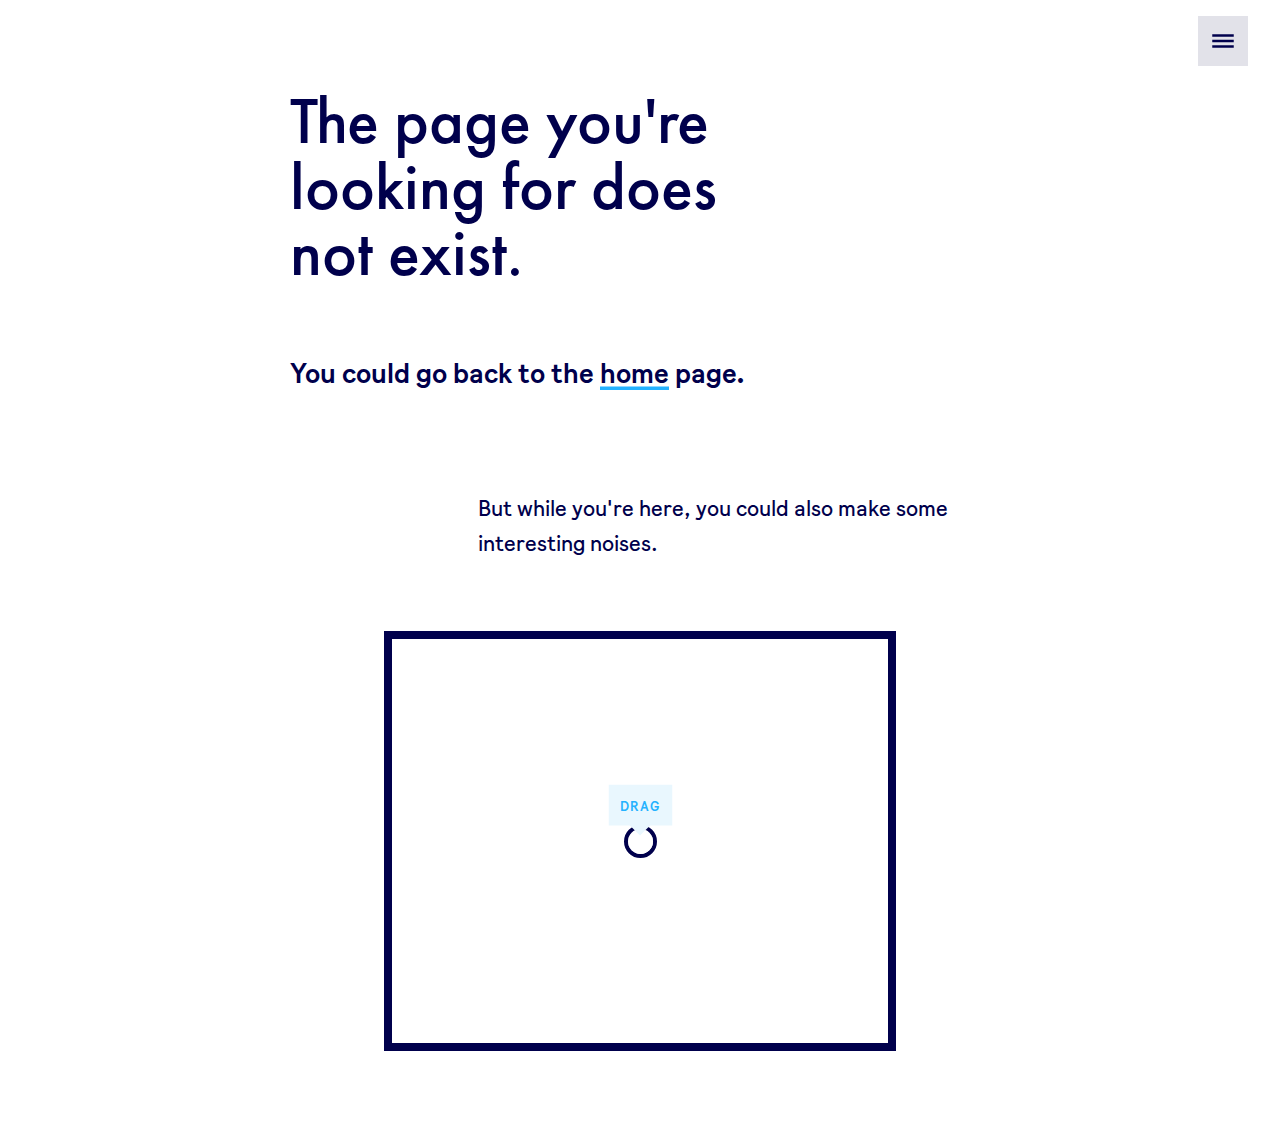
<file: index.html>
<!DOCTYPE html>
<html>
    <head>
        <title>Learning Synths</title>
        <meta name="description" content="Learn about synthesizers via Ableton’s interactive website. Play with a synth in your browser and learn to use the various parts of a synth to make your own sounds.">

        <meta name="viewport" content="width=device-width, user-scalable=no">
        <link rel="apple-touch-icon" sizes="180x180" href="https://learningsynths.ableton.com/meta/favicon/apple-touch-icon.png">
        <link rel="icon" type="image/png" sizes="32x32" href="https://learningsynths.ableton.com/meta/favicon/favicon-32x32.png">
        <link rel="icon" type="image/png" sizes="16x16" href="https://learningsynths.ableton.com/meta/favicon/favicon-16x16.png">
        <link rel="mask-icon" href="https://learningsynths.ableton.com/meta/favicon/safari-pinned-tab.svg" color="#000048">
        <meta name="msapplication-TileColor" content="#ffc40d">
        <meta name="theme-color" content="#ffffff">
        <meta name="twitter:card" content="summary"/>
        <meta name="twitter:creator" content="@Ableton"/>
        <meta name="twitter:image" content="https://learningsynths.ableton.com/meta/og-learningsynths-1200x630.jpg" />
        <meta property="og:title" content="Learning Synths"/>
        <meta property="og:type" content="website">
        <meta property="og:image" content="https://learningsynths.ableton.com/meta/og-learningsynths-1200x630.jpg">
        <meta property="og:description" content="Learn about synthesizers via Ableton’s interactive website. Play with a synth in your browser and learn to use the various parts of a synth to make your own sounds."/>

        <link rel="stylesheet" href="styles/styles.min.css">
    </head>

    <body>
	<style>
            .no-script-message {
                position: absolute;
                top: 65%;
                left: 20%;
                right: 20%;
                text-align: center;
            }
            .no-browser-support-message {
                position: absolute;
                top: 35%;
                left: 20%;
                right: 20%;
                text-align: center;
                display: none;
            }
            .no-browser-support-message--show {
                display: block;
            }
            .initial-loader {
                position: absolute;
                top: 50%;
                left: 50%;
                transform: translate(-50%, -50%);
            }
            .lds-ring {
                display: inline-block;
                position: relative;
                width: 64px;
                height: 64px;
            }
            .lds-ring div {
                box-sizing: border-box;
                display: block;
                position: absolute;
                width: 51px;
                height: 51px;
                margin: 4px;
                border: 4px solid #00004c;
                border-radius: 50%;
                animation: lds-ring 1.2s cubic-bezier(0.5, 0, 0.5, 1) infinite;
                border-color: #00004c transparent transparent transparent;
            }
            .lds-ring div:nth-child(1) {
                animation-delay: -0.45s;
            }
            .lds-ring div:nth-child(2) {
                animation-delay: -0.3s;
            }
            .lds-ring div:nth-child(3) {
                animation-delay: -0.15s;
            }
            @keyframes lds-ring {
                0% {
                    transform: rotate(0deg);
                }
                100% {
                    transform: rotate(360deg);
                }
            }

        </style>

        <div id="initial-loader" class="initial-loader">
            <div class="lds-ring">
                <div></div>
                <div></div>
                <div></div>
                <div></div>
            </div>
        </div>

        <div id="no-browser-support-message" class="no-browser-support-message">
            Your browser does not support this site. Please try using a recent version of Chrome, Firefox, Safari, Edge, or Opera.
        </div>

        <noscript>
            <div class="no-script-message">
                Please enable JavaScript in order to use this site.
            </div>
        </noscript>

        <script type="text/javascript">
            function isBrowserCompatible() {
                function supportsES6() {
                    try {
                        new Function("(a = 0) => a");
                        return true;
                    }
                    catch (e) { }
                    return false;
                };

                function supportsWasm() {
                    try {
                        if (typeof WebAssembly === "object"
                         && typeof WebAssembly.instantiate === "function") {
                            const module = new WebAssembly.Module(Uint8Array.of(0x0, 0x61, 0x73, 0x6d, 0x01, 0x00, 0x00, 0x00));
                            if (module instanceof WebAssembly.Module)
                                return new WebAssembly.Instance(module) instanceof WebAssembly.Instance;
                        }
                    } catch (e) {}
                    return false;
                }

                var supportsWebAudio = window.hasOwnProperty("AudioContext")
                                    || window.hasOwnProperty("webkitAudioContext");
                var supportsPromises = window.hasOwnProperty("Promise");
                var supportsWorkers = window.hasOwnProperty("Worker");
                return supportsES6()
                    && supportsWebAudio
                    && supportsPromises
                    && supportsWorkers
                    && supportsWasm();
            }

            if (!isBrowserCompatible()) {
                document.getElementById("no-browser-support-message").classList.add("no-browser-support-message--show");
                document.getElementById("initial-loader").remove();
            } else {
                document.getElementById("no-browser-support-message").remove();
            }
        </script>

        <script src="js/externals/react.production.min.js"></script>
        <script src="js/externals/react-dom.production.min.js"></script>
        <script src="js/externals/Tone.min.js"></script>
        <script src="js/musiclab.js"></script>

        <div id="app">
            <script type="text/javascript">window.onload = function () {
                    if (!isBrowserCompatible()) { return; }

                    MusicLab.init({ staticURL: "" }).then(() => {
                        document.getElementById("initial-loader").remove();
                        MusicLab.createApp(document.getElementById("app"));
                    })
                }
            </script>
        </div>
    </body>
</html>
</file>
<file: styles/styles.min.css>
body{color:var(--color-foreground);background:var(--color-background)}body.playground{background:var(--color-gray-1)}::selection{background:var(--color-shade)}.reversed{color:var(--color-background);background-color:var(--color-foreground)}footer{background-color:var(--color-shade)}.caption{color:var(--color-caption)}.selection{background-color:var(--color-shade)}a{color:var(--color-foreground);text-decoration:none}.recipes .components_lesson-viewer__next-chapter-subtitle,.recipes .main .page a{box-shadow:inset 0 -3.5px 0 var(--color-blue)}
.cc-window{position:fixed;z-index:9999;overflow:hidden;box-sizing:border-box;bottom:0;padding:2em;background-color:#00004c;color:#fff;font-family:AbletonSans-Medium,sans-serif;font-size:13px;line-height:1.5}.cc-message{display:block;margin-bottom:20px;opacity:.95}.cc-message .cc-link{color:#fff;text-decoration:underline;display:inline-block}.cc-compliance .cc-btn{display:block;padding:1em 0;text-align:center;background-color:#fff;color:#00004c;font-family:AbletonSans-Bold,sans-serif}@media (min-width:414px){.cc-window{padding:2em 64px}}@media (min-width:768px){.cc-window{display:grid;grid-template-columns:1fr 140px}.cc-message{padding-right:40px;margin-bottom:0}.cc-compliance{display:flex;flex-direction:column;justify-content:center}}@media (min-width:1024px){.cc-window{padding:2em 128px}.cc-message{padding-right:72px}}@media (min-width:1440px){.cc-window{padding:2em 256px}}
.embed .container{position:relative;transform:translate3d(0,0,0);cursor:-webkit-grab;cursor:-moz-grab;cursor:grab}.embed .container.active{cursor:-webkit-grabbing;cursor:-moz-grabbing;cursor:grabbing}.embed.unknown{display:flex;justify-content:center;align-items:center;font-size:13px;text-transform:unset;background-color:var(--color-shade);line-height:calc(var(--font-line-height)*7)}
@font-face{font-family:AbletonSans-Medium;src:url(../fonts/AbletonSans-Medium.woff2);src:url(../fonts/AbletonSansMedium-Regular.otf)}@font-face{font-family:AbletonSans-Bold;src:url(../fonts/AbletonSans-Bold.woff2);src:url(../fonts/AbletonSansBold-Regular.otf)}@font-face{font-family:AbletonSans-Light;src:url(../fonts/AbletonSans-Light.woff2);src:url(../fonts/AbletonSansLight-Regular.otf)}@font-face{font-family:'Futura PT Bold';src:url(../fonts/FTN55__W.woff2) format('woff2'),url(../fonts/FTN55__W.woff) format('woff'),url(../fonts/FTN55__W.ttf) format('truetype');font-weight:700;font-style:normal}
.inline_footnote{display:inline-block;transition:margin-bottom .3s var(--ui-easing)}.inline_footnote__toggle{display:inline-block;position:relative;text-decoration:none;cursor:help}.inline_footnote__toggle_label{color:var(--color-foreground);background-image:linear-gradient(to right,var(--current-theme-color) 0,var(--current-theme-color) 100%);background-repeat:repeat-x;background-position:0 95%;background-size:100% 4px;display:block;position:relative}.inline_footnote__toggle_bg{display:block;position:absolute;top:-1px;left:0;right:-2px;bottom:-1px;background-color:var(--current-theme-color);transform-origin:100% 0;transform:scaleX(0);transition:transform .3s var(--ui-easing)}.inline_footnote.active .inline_footnote__toggle_bg{opacity:1;transform:scaleX(1);transform-origin:0 0}.inline_footnote__container{background-color:var(--color-gray-1);clip-path:polygon(0 0,100% 0,100% 0,0 0);-webkit-clip-path:polygon(0 0,100% 0,100% 0,0 0);transition:clip-path .2s var(--ui-easing),-webkit-clip-path .2s var(--ui-easing);transition-delay:0ms;position:absolute;width:100vw;left:50%;margin-left:-50%;margin-top:32px}.inline_footnote.active .inline_footnote__container{transition-duration:.25s;transition-delay:50ms;clip-path:polygon(0 0,100% 0,100% 100%,0 100%);-webkit-clip-path:polygon(0 0,100% 0,100% 100%,0 100%)}.inline_footnote__content_wrap{max-width:420px;margin:0 auto;position:relative;padding-right:44px;padding-left:44px}.inline_footnote__content{padding-top:32px}body .main .inline_footnote__content p{margin-bottom:0;padding-bottom:32px;opacity:.75}.inline_footnote__close_button{position:absolute;top:8px;right:0;width:44px;height:44px}.circle-button.inline_footnote__close_button>.bg-indicator{background-color:var(--color-gray-1)}.inline_footnote__close_button .icon{opacity:.25}.inline_footnote__close_button:hover .icon{opacity:1}
body{overflow-x:hidden}#app{display:flex;flex-direction:column;min-height:100vh}.components_lesson-viewer__header-content{padding:calc(var(--padding-default)*1) var(--padding-default);position:relative}.components_lesson-viewer__header-content-logo{position:absolute;top:50%;left:var(--padding-default);transform:translate(0,-50%);display:none}.components_lesson-viewer__header-content-logo svg{width:45px;height:21px}.components_lesson-viewer__header-content-logo svg rect{fill:var(--color-foreground)}.components_lesson-viewer__header-content-title{font-size:21px;font-family:var(--font-heading)}.components_lesson-viewer__header-content-title-primary{display:inline-block}.components_lesson-viewer__header-content-title-secondary{display:block;color:var(--current-theme-color);margin-top:-4px}.main{transition:all .3s var(--ui-easing);transition-property:opacity,transform;position:relative;z-index:1}.main .content{overflow-x:hidden}.main .content section{max-width:828px;margin:0 auto;padding-left:32px;padding-right:32px}.main .page{transition:all .3s var(--ui-easing);transition-property:opacity,transform;opacity:1}.full-width{margin-left:calc(50% - 50vw);margin-right:calc(50% - 50vw)}.page--start-of-chapter .page--start-of-chapter-section{position:relative;padding-top:0;padding-bottom:0}.main .page--start-of-chapter .components_lesson-viewer__oval-background path{fill:var(--current-theme-color-shade)}.main .page a{box-shadow:inset 0 -3.5px 0 var(--current-theme-color);color:inherit;transition:all .3s var(--ui-easing);transition-property:color,box-shadow}.main .page a:hover{box-shadow:inset 0 -3.5px 0 var(--color-shade);color:var(--current-theme-color)}.content .centered,.content .left,.content .right{max-width:var(--max-content-width)}.content .centered{margin-left:auto;margin-right:auto}.content .left{margin-right:auto}.content .right{margin-left:auto}.highlighted{margin-bottom:calc(var(--font-line-height)*1)}.highlighted>*{display:inline;padding:.3rem;box-decoration-break:clone;-webkit-box-decoration-break:clone;background-color:var(--current-theme-color-shade);color:var(--current-theme-color)}.content ul{padding-left:16px;padding-right:16px}.content li{margin-bottom:calc(var(--font-line-height)*.75)}.components_lesson-viewer__footer{margin:auto 0 0 0}.components_lesson-viewer__next-chapter,.components_lesson-viewer__prev-chapter{display:block;position:relative;padding:calc(var(--padding-default)*2) var(--padding-default);padding-right:96px;color:var(--color-gray-4)}.components_lesson-viewer__prev-chapter{padding:var(--padding-default);border-top:2px solid var(--color-gray-1)}.components_lesson-viewer__prev-chapter-caption{display:inline-block}.components_lesson-viewer__next-chapter-caption{position:relative;display:inline-block;padding-right:5px;font-family:var(--font-bold);color:var(--color-foreground)}.components_lesson-viewer__next-chapter-label-separator,.components_lesson-viewer__prev-chapter-label-separator{position:relative;display:inline-block;padding-right:5px}.components_lesson-viewer__next-chapter-subtitle{position:relative;display:inline;box-shadow:inset 0 -3.5px 0 var(--current-theme-color);color:var(--color-foreground)}.components_lesson-viewer__prev-chapter-subtitle{display:none}.components_lesson-viewer__next-chapter-indicator,.components_lesson-viewer__prev-chapter-indicator{width:50px;height:50px;position:absolute;right:var(--padding-default);top:50%;transform:translateY(-50%)}.components_lesson-viewer__next-chapter-indicator .components_lesson-viewer__oval-background{position:absolute;top:0;left:0;width:100%;height:100%}.components_lesson-viewer__next-chapter-indicator .components_lesson-viewer__oval-background path{transition:fill .25s cubic-bezier(.33,.66,.66,1);fill:var(--color-shade)}.components_lesson-viewer__next-chapter:hover .components_lesson-viewer__oval-background path{fill:var(--current-theme-color-shade)}.components_lesson-viewer__next-chapter-arrow{fill:var(--color-foreground);position:absolute;top:0;left:0;width:100%;height:100%;transition:stroke .25s cubic-bezier(.33,.66,.66,1)}.glyph-button-active-background,.glyph-button-background{position:absolute;top:0;left:0;width:100%;height:100%;background-color:var(--color-shade)}.glyph-button-active-background{background-color:var(--color-background);opacity:0;transition:opacity .25s ease}.show-toc .components_lesson-viewer__toc-toggle .glyph-button-active-background{opacity:1}.components_brand_footer{padding:var(--padding-default);border-top:2px solid var(--color-gray-1);font-size:13px;display:grid;grid-template-columns:1fr 1fr}.playground .components_brand_footer{padding-bottom:150px}.components_brand_footer__feedback a,.components_brand_footer__link a{display:inline-block;color:var(--color-gray-4);padding:10px 0}.components_brand_footer__link{justify-self:end}.components_brand_footer__beta-label{display:inline-block;background-color:var(--color-shade);color:var(--color-foreground);margin-right:8px;padding:2px 8px}
.main .page a.param-highlight-link{box-shadow:inset 0 -3.5px 0 var(--current-theme-color)}.main .page a.param-highlight-link:hover{box-shadow:inset 0 -3.5px 0 var(--color-shade);color:var(--current-theme-color)}
.recipes .main .embed{width:100vw;position:relative;left:50%;right:50%;margin-left:-50vw;margin-right:-50vw;background-color:var(--color-gray-1);padding-top:calc(var(--font-line-height)*1.5);margin-bottom:0}.recipes .main .embed:last-of-type,.recipes .main .left~.embed{padding-bottom:calc(var(--font-line-height)* 4)}.recipes .main .embed.embed-hidden{padding-top:0;height:0}.recipes .main .highlighted,.recipes section .embed:not(.embed-hidden)+p,.recipes section>p:last-child{padding-top:calc(var(--font-line-height)*1.5);padding-bottom:calc(var(--font-line-height)*1.5)}.recipes section h2{padding-top:calc(var(--font-line-height)*1.5)}.recipes .components_embeds_subtractive-synth__panel{margin-bottom:calc(var(--font-line-height) * .5)}.recipes .subtractive-synth__inline_controls{margin-top:0;padding:20px 32px;max-width:320px}.components_two-column-recipe{display:flex;flex-direction:row}.components_two-column-recipe__left-column>p{max-width:256px;margin-left:auto;margin-right:auto;font-size:15px;color:var(--color-gray-5)}@media (min-width:300px){.components_two-column-recipe{flex-direction:column-reverse}.components_two-column-recipe__left-column,.components_two-column-recipe__right-column{width:100vw}.components_two-column-recipe__left-column{margin-top:20px}.components_two-column-recipe__right-column>div{margin-left:auto;margin-right:auto}}@media (min-width:768px){.components_two-column-recipe{flex-direction:row;max-width:828px;margin:0 auto;padding-left:64px;padding-right:64px}.components_two-column-recipe__left-column,.components_two-column-recipe__right-column{width:50%}body .main .components_two-column-recipe__left-column>p{font-size:18px;line-height:27px;max-width:275px;margin-left:0;margin-bottom:calc(var(--font-line-height) * 1)}.components_two-column-recipe__right-column .components_embeds_subtractive-synth__panel{width:295px;margin-right:0}}@media (min-width:1024px){.components_two-column-recipe__left-column>p{max-width:295px}}@media (min-width:1440px){.components_two-column-recipe{max-width:880px}body .main .components_two-column-recipe__left-column>p{max-width:325px}}
html{box-sizing:border-box}body,html{min-height:100vh;margin:0;padding:0}*,:after,:before{box-sizing:inherit}a,b,button,h1,h2,h3,h4,h5,h6,li,ol,p,ul{margin:0;padding:0}img{display:block;max-width:100%;height:auto}svg{display:block;margin:0;padding:0}
@media (min-width:375px){body .synth-xy{height:calc(var(--font-line-height)*10)}body .components_visualizations_synth_3d{height:calc(var(--font-line-height)*8)}body .carousel_slider.synth_slider{height:calc(var(--font-line-height)*8)}body .synth_slider.mixing-waveforms,body .synth_slider.pulse-width{height:calc(var(--font-line-height)*7)}body .adsr-sustain-overlay-label h4{left:46px}body .adsr-sustain-overlay-label::after{width:32px}}@media (min-width:414px){body .synth-xy{height:calc(var(--font-line-height)*11)}body.synth-xy.pitch-strip{height:calc(var(--font-line-height)*13)}body .synth_slider.buzzing-bee{height:calc(var(--font-line-height)*14)}body .inline_footnote__close_button{right:32px}body .main .content section{padding-left:64px;padding-right:64px}body .adsr-sustain-overlay-label h4{left:50px}body .adsr-sustain-overlay-label::after{width:36px}}@media (min-width:640px){:root{--padding-default:32px!important}body header .title{padding-left:8px}body .main h1{width:12ch}body .components_visualizations_mixing_waveforms__viz polyline,body .components_xy-pad__control_ring,body .lfo-wave-shapes .components--lfo-shape__viz-waveshape-dotted,body .lfo-wave-shapes .components--lfo-shape__viz-waveshape-filled{stroke-width:4px}body .components_lesson-viewer__next-chapter-title{font-size:calc(var(--font-base-size) * 2)}body .components_visualizations_lfo_wave_shapes__shape{transform:scale(.75)}body .components_lesson-viewer__header-content{padding:28px var(--padding-default)}body .components_lesson-viewer__header-content-logo{display:block}body .components_lesson-viewer__header-content-title{margin-left:72px}body .components_lesson-viewer__header-content-title-secondary{display:inline-block;margin-top:0;padding-left:5px}body .components_lesson-viewer__footer{display:grid;grid-template-columns:30% 1fr;grid-template-rows:1fr}body .components_lesson-viewer__next-chapter{grid-column-start:2;grid-row-start:1;text-align:right;padding-right:120px}body .components_lesson-viewer__prev-chapter{grid-column-start:1;grid-row-start:1;border-top:none;position:relative;padding:calc(var(--padding-default)*2) var(--padding-default)}body .components_lesson-viewer__prev-chapter-caption{padding-right:0}body .components_visualizations_synth_3d{height:calc(var(--font-line-height)*12)}body .synth3d-sliders .components_visualizations_synth_3d{height:calc(var(--font-line-height)*8)}body .synth3d-xy .components_visualizations_synth_3d{height:calc(var(--font-line-height)*12)}body .synth_slider.noise{height:calc(var(--font-line-height)*11)}body .adsr-sustain-overlay-label h4{left:60px}body .adsr-sustain-overlay-label::after{width:46px}}@media (min-width:768px){:root{--font-base-size:22px!important;--font-line-height:35px!important;--padding-default:48px!important}body.show-baseline .main,body.show-baseline .toc .content{background-image:repeating-linear-gradient(to bottom,rgba(0,0,0,0) 0,rgba(0,0,0,0) 34px,rgba(0,0,0,.1) 34px,rgba(0,0,0,.1) 35px)!important}body .main p{margin-bottom:calc(var(--font-line-height) * 2)}body .main ol,body .main ul{margin-bottom:calc(var(--font-line-height) * 2)}body .main .embed{margin-bottom:calc(var(--font-line-height)*2)}body .main .caption{margin-bottom:calc(var(--font-line-height)*2)}body .components_lesson-viewer__toc-menu{width:440px}body .components_lesson-viewer__toc-chapter-section,body .components_lesson-viewer__toc-chapter-title,body .components_lesson-viewer__toc-header{margin-left:calc(var(--padding-default)*2);margin-right:calc(var(--padding-default)*2)}body .components_lesson-viewer__toc-chapter-section{padding-top:calc(var(--font-line-height)*.25);padding-bottom:calc(var(--font-line-height)*.25)}body .components_lesson-viewer__toc-settings-panel{padding:calc(var(--padding-default)*1);margin:calc(var(--padding-default)*1);margin-top:0}body .components_lesson-viewer__toc-ableton-link{margin:calc(var(--padding-default)*1) calc(var(--padding-default)*2)}body .components_lesson-viewer__toc-lesson-title{font-size:40px}body .components_lesson-viewer__toc-chapter-heading,body .components_lesson-viewer__toc-settings-panel-title{font-size:27px}body .components_lesson-viewer__toc-chapter-subtitle{font-size:15px}body .components_lesson-viewer__toc-chapter-heading::after{top:8px}body .synth-xy{height:calc(var(--font-line-height)*12)}body .synth_slider.mixing-waveforms,body .synth_slider.pulse-width{height:calc(var(--font-line-height)*10)}body .synth-slider.lfo-diagram{height:calc(var(--font-line-height)*14)}body .synth-xy.amplitude-ramp,body .synth-xy.low-pass-no-resonance,body .synth-xy.low-pass-with-resonance{height:calc(var(--font-line-height)*7)}body .carousel_slider.synth_slider{height:calc(var(--font-line-height)*9)}body .synth-xy.lfo-wave-shapes{height:calc(var(--font-line-height)*7)}body .components_visualizations_lfo_wave_shapes__column{grid-template-rows:calc(var(--font-line-height)*5) calc(var(--font-line-height)*2)}body .door_filter{height:calc(var(--font-line-height)*12);width:100%;position:relative;left:auto;right:auto;margin-left:0;margin-right:0}body .components_visualizations_buzzing_bee{margin-top:calc(var(--font-line-height) * -2)}body .embed+.caption{margin-top:calc(var(--font-line-height)*-.75)}body .main .glossary .close-button{right:-40px}body .components_lesson-viewer__header-content{padding:24px 32px}body .components_lesson-viewer__header-content-logo{left:32px}body .components_lesson-viewer__next-chapter-indicator,body .components_lesson-viewer__toc-toggle{right:32px}body.show-presets .components_lesson-viewer__toc-toggle,body.show-toc .components_lesson-viewer__toc-toggle{right:calc(32px + var(--scrollbar-width))}body .component_pulse-waveform__path,body .components_visualizations_mixing_waveforms__viz polyline,body .visualization-fast-lfo .components--lfo-shape__viz-waveshape-filled,body .visualization-lfo-diagram_viz-waveshape-dotted,body .visualization-lfo-diagram_viz-waveshape-filled{stroke-width:6px}body .synth-adsr__reset-button{bottom:-40px}body .embed.matching-envelopes-sampler{width:calc(50% - 48px);display:inline-block;margin-top:calc(var(--font-line-height) * 2)}body .embed.matching-envelopes-envelope{width:calc(50% - 48px);display:inline-block;margin-left:96px;margin-top:calc(var(--font-line-height) * 2)}body .embed.matching-envelopes-sampler .one-shot-sampler::before{content:"";position:absolute;top:-16px;right:-16px;bottom:-16px;left:-16px;background-color:var(--color-background)}body .components_embeds_synth-envelope{height:calc(var(--font-line-height)*9)}body .components_embeds_synth-envelope__example_arrows svg{width:96px;height:96px}body .synth3d{margin-top:calc(var(--font-line-height)*-2);margin-bottom:calc(var(--font-line-height)*-1.5)}body .synth3d.synth3d-sliders,body .synth3d.synth3d-xy{margin-top:0}body .synth3d .components_control__presspad_button{bottom:50px}body .components_control__slider_labels_name,body .components_control__slider_labels_value{padding-top:calc(var(--font-line-height) * .33)}body .components_control__presspad .button-tooltip,body .components_control__slider .button-tooltip{transform:translateY(-49px)}body .components_lesson-viewer__toc-chapter:last-child{margin-top:129.25px}body .components_lesson-viewer__toc-playground-title{margin-top:-258.5px;margin-bottom:258.5px;font-size:27px}body .adsr-attack-handle-label h4,body .adsr-decay-handle-label h4,body .adsr-release-handle-label h4,body .adsr-sustain-overlay-label h4,body .adsr-x-axis-label,body .adsr-x-axis-value h4,body .adsr-y-axis-label,body .adsr-y-axis-value h4{font-size:13px}body .adsr-attack-handle-label{top:-60px}body .adsr-decay-handle-label{top:-50px}body .adsr-attack-handle-label::after,body .adsr-decay-handle-label::after{top:26px}body .adsr-attack-handle-label::after{height:22px}body .adsr-sustain-overlay-label h4{top:-17px}body .adsr-sustain-overlay-label h4{left:74px}body .adsr-sustain-overlay-label::after{width:60px}body .adsr-release-handle-label h4{top:-5px}}@media (min-width:1024px){body h1{font-size:calc(var(--font-base-size) * 3)}body .components_visualizations_synth_3d{width:100%;margin-left:0;transform:none}body .adsr-sustain-overlay-label h4{left:78px}body .adsr-sustain-overlay-label::after{width:64px}}@media (min-width:1440px){body h1{font-size:calc(var(--font-base-size) * 3.333)}body .main .content section{max-width:880px}body .adsr-sustain-overlay-label h4{left:82px}body .adsr-sustain-overlay-label::after{width:68px}}
.components_embeds_subtractive-synth__tabs{text-align:center;padding:32px var(--padding-default);position:relative;overflow-x:auto;-webkit-overflow-scrolling:touch}.components_embeds_subtractive-synth__tabs-wrapper{display:inline-block;position:relative;white-space:nowrap;margin:0 auto}.components_embeds_subtractive-synth__tabs-wrapper a{display:inline-block;padding:13px 20px 12px;background-color:var(--color-shade);margin:0 12px 0 0;line-height:1;position:relative;font-size:13px;letter-spacing:.93px;text-transform:uppercase;font-family:var(--font-bold);font-weight:400;-webkit-touch-callout:none;-webkit-user-select:none;user-select:none;-webkit-tap-highlight-color:transparent}.components_embeds_subtractive-synth__tabs-wrapper a:last-child{margin-right:0}.components_embeds_subtractive-synth__tabs-wrapper a.active{color:var(--color-background)}.components_embeds_subtractive-synth__tabs-wrapper a.active:nth-child(1){background-color:var(--color-blue)}.components_embeds_subtractive-synth__tabs-wrapper a.active:nth-child(2){background-color:var(--color-green)}.components_embeds_subtractive-synth__tabs-wrapper a.active:nth-child(3){background-color:var(--color-yellow)}.components_embeds_subtractive-synth__tabs-wrapper a.active:nth-child(4){background-color:var(--color-red)}@media (min-width:480px){.components_embeds_subtractive-synth__tabs{margin-bottom:32px}}@media (min-width:768px){.components_embeds_subtractive-synth__tabs-wrapper a{margin-right:20px}.components_embeds_subtractive-synth__tabs-wrapper a{margin:0 26px}.components_embeds_subtractive-synth__tabs-wrapper a::after{position:absolute;content:"";background-repeat:no-repeat}.components_embeds_subtractive-synth__tabs-wrapper a:nth-child(1)::after,.components_embeds_subtractive-synth__tabs-wrapper a:nth-child(2)::after{width:18px;height:12px;top:50%;right:-32px;transform:translate(0,-50%);background-image:url("data:image/svg+xml,%3C%3Fxml version='1.0' encoding='UTF-8'%3F%3E%3Csvg width='18px' height='12px' viewBox='0 0 18 12' version='1.1' xmlns='http://www.w3.org/2000/svg' xmlns:xlink='http://www.w3.org/1999/xlink'%3E%3C!-- Generator: Sketch 52.6 (67491) - http://www.bohemiancoding.com/sketch --%3E%3Ctitle%3Eplayground-tab-arrow-right%3C/title%3E%3Cdesc%3ECreated with Sketch.%3C/desc%3E%3Cg id='playground-tab-arrow-right' stroke='none' stroke-width='1' fill='none' fill-rule='evenodd'%3E%3Cg id='arrow' transform='translate(2.000000, 1.000000)' stroke='%23D2D5D9' stroke-width='2.0'%3E%3Cpath d='M0,5 L12.5,5' id='Line-2' stroke-linecap='square'%3E%3C/path%3E%3Cpolyline id='Path-2' points='10 -1.38777878e-16 14.375 5 10 10'%3E%3C/polyline%3E%3C/g%3E%3C/g%3E%3C/svg%3E")}.components_embeds_subtractive-synth__tabs-wrapper a:nth-child(3)::after{display:none}.components_embeds_subtractive-synth__tabs-wrapper a:nth-child(4)::after{opacity:.5;width:500px;height:27px;bottom:-32px;right:50%;background-image:url("data:image/svg+xml,%3C%3Fxml version='1.0' encoding='UTF-8'%3F%3E%3Csvg width='500px' height='27px' viewBox='0 0 500 27' version='1.1' xmlns='http://www.w3.org/2000/svg' xmlns:xlink='http://www.w3.org/1999/xlink'%3E%3C!-- Generator: Sketch 52.6 (67491) - http://www.bohemiancoding.com/sketch --%3E%3Ctitle%3Edotted-conntector%3C/title%3E%3Cdesc%3ECreated with Sketch.%3C/desc%3E%3Cg id='dotted-conntector' stroke='none' stroke-width='1' fill='none' fill-rule='evenodd'%3E%3Cg id='dotted-shape'%3E%3Cpolyline id='Shape' stroke='%23D2D5D9' stroke-width='2.5' transform='translate(6.500000, 9.000000) scale(1, -1) translate(-6.500000, -9.000000) ' points='13 6 6.5 12 0 6'%3E%3C/polyline%3E%3Cpolyline id='Shape' stroke='%23D2D5D9' stroke-width='2.5' transform='translate(186.500000, 9.000000) scale(1, -1) translate(-186.500000, -9.000000) ' points='193 6 186.5 12 180 6'%3E%3C/polyline%3E%3Cpolyline id='Shape' stroke='%23D2D5D9' stroke-width='2.5' transform='translate(336.500000, 9.000000) scale(1, -1) translate(-336.500000, -9.000000) ' points='343 6 336.5 12 330 6'%3E%3C/polyline%3E%3Cpath d='M498.5,3 C497.671573,3 497,2.32842712 497,1.5 C497,0.671572875 497.671573,0 498.5,0 C499.328427,0 500,0.671572875 500,1.5 C500,2.32842712 499.328427,3 498.5,3 Z M498.5,9 C497.671573,9 497,8.32842712 497,7.5 C497,6.67157288 497.671573,6 498.5,6 C499.328427,6 500,6.67157288 500,7.5 C500,8.32842712 499.328427,9 498.5,9 Z M498.5,15 C497.671573,15 497,14.3284271 497,13.5 C497,12.6715729 497.671573,12 498.5,12 C499.328427,12 500,12.6715729 500,13.5 C500,14.3284271 499.328427,15 498.5,15 Z M498.5,21 C497.671573,21 497,20.3284271 497,19.5 C497,18.6715729 497.671573,18 498.5,18 C499.328427,18 500,18.6715729 500,19.5 C500,20.3284271 499.328427,21 498.5,21 Z M498.5,27 C497.671573,27 497,26.3284271 497,25.5 C497,24.6715729 497.671573,24 498.5,24 C499.328427,24 500,24.6715729 500,25.5 C500,26.3284271 499.328427,27 498.5,27 Z M492.5,27 C491.671573,27 491,26.3284271 491,25.5 C491,24.6715729 491.671573,24 492.5,24 C493.328427,24 494,24.6715729 494,25.5 C494,26.3284271 493.328427,27 492.5,27 Z M486.5,27 C485.671573,27 485,26.3284271 485,25.5 C485,24.6715729 485.671573,24 486.5,24 C487.328427,24 488,24.6715729 488,25.5 C488,26.3284271 487.328427,27 486.5,27 Z M480.5,27 C479.671573,27 479,26.3284271 479,25.5 C479,24.6715729 479.671573,24 480.5,24 C481.328427,24 482,24.6715729 482,25.5 C482,26.3284271 481.328427,27 480.5,27 Z M474.5,27 C473.671573,27 473,26.3284271 473,25.5 C473,24.6715729 473.671573,24 474.5,24 C475.328427,24 476,24.6715729 476,25.5 C476,26.3284271 475.328427,27 474.5,27 Z M468.5,27 C467.671573,27 467,26.3284271 467,25.5 C467,24.6715729 467.671573,24 468.5,24 C469.328427,24 470,24.6715729 470,25.5 C470,26.3284271 469.328427,27 468.5,27 Z M462.5,27 C461.671573,27 461,26.3284271 461,25.5 C461,24.6715729 461.671573,24 462.5,24 C463.328427,24 464,24.6715729 464,25.5 C464,26.3284271 463.328427,27 462.5,27 Z M456.5,27 C455.671573,27 455,26.3284271 455,25.5 C455,24.6715729 455.671573,24 456.5,24 C457.328427,24 458,24.6715729 458,25.5 C458,26.3284271 457.328427,27 456.5,27 Z M450.5,27 C449.671573,27 449,26.3284271 449,25.5 C449,24.6715729 449.671573,24 450.5,24 C451.328427,24 452,24.6715729 452,25.5 C452,26.3284271 451.328427,27 450.5,27 Z M444.5,27 C443.671573,27 443,26.3284271 443,25.5 C443,24.6715729 443.671573,24 444.5,24 C445.328427,24 446,24.6715729 446,25.5 C446,26.3284271 445.328427,27 444.5,27 Z M438.5,27 C437.671573,27 437,26.3284271 437,25.5 C437,24.6715729 437.671573,24 438.5,24 C439.328427,24 440,24.6715729 440,25.5 C440,26.3284271 439.328427,27 438.5,27 Z M432.5,27 C431.671573,27 431,26.3284271 431,25.5 C431,24.6715729 431.671573,24 432.5,24 C433.328427,24 434,24.6715729 434,25.5 C434,26.3284271 433.328427,27 432.5,27 Z M426.5,27 C425.671573,27 425,26.3284271 425,25.5 C425,24.6715729 425.671573,24 426.5,24 C427.328427,24 428,24.6715729 428,25.5 C428,26.3284271 427.328427,27 426.5,27 Z M420.5,27 C419.671573,27 419,26.3284271 419,25.5 C419,24.6715729 419.671573,24 420.5,24 C421.328427,24 422,24.6715729 422,25.5 C422,26.3284271 421.328427,27 420.5,27 Z M414.5,27 C413.671573,27 413,26.3284271 413,25.5 C413,24.6715729 413.671573,24 414.5,24 C415.328427,24 416,24.6715729 416,25.5 C416,26.3284271 415.328427,27 414.5,27 Z M408.5,27 C407.671573,27 407,26.3284271 407,25.5 C407,24.6715729 407.671573,24 408.5,24 C409.328427,24 410,24.6715729 410,25.5 C410,26.3284271 409.328427,27 408.5,27 Z M402.5,27 C401.671573,27 401,26.3284271 401,25.5 C401,24.6715729 401.671573,24 402.5,24 C403.328427,24 404,24.6715729 404,25.5 C404,26.3284271 403.328427,27 402.5,27 Z M396.5,27 C395.671573,27 395,26.3284271 395,25.5 C395,24.6715729 395.671573,24 396.5,24 C397.328427,24 398,24.6715729 398,25.5 C398,26.3284271 397.328427,27 396.5,27 Z M390.5,27 C389.671573,27 389,26.3284271 389,25.5 C389,24.6715729 389.671573,24 390.5,24 C391.328427,24 392,24.6715729 392,25.5 C392,26.3284271 391.328427,27 390.5,27 Z M384.5,27 C383.671573,27 383,26.3284271 383,25.5 C383,24.6715729 383.671573,24 384.5,24 C385.328427,24 386,24.6715729 386,25.5 C386,26.3284271 385.328427,27 384.5,27 Z M378.5,27 C377.671573,27 377,26.3284271 377,25.5 C377,24.6715729 377.671573,24 378.5,24 C379.328427,24 380,24.6715729 380,25.5 C380,26.3284271 379.328427,27 378.5,27 Z M372.5,27 C371.671573,27 371,26.3284271 371,25.5 C371,24.6715729 371.671573,24 372.5,24 C373.328427,24 374,24.6715729 374,25.5 C374,26.3284271 373.328427,27 372.5,27 Z M366.5,27 C365.671573,27 365,26.3284271 365,25.5 C365,24.6715729 365.671573,24 366.5,24 C367.328427,24 368,24.6715729 368,25.5 C368,26.3284271 367.328427,27 366.5,27 Z M360.5,27 C359.671573,27 359,26.3284271 359,25.5 C359,24.6715729 359.671573,24 360.5,24 C361.328427,24 362,24.6715729 362,25.5 C362,26.3284271 361.328427,27 360.5,27 Z M354.5,27 C353.671573,27 353,26.3284271 353,25.5 C353,24.6715729 353.671573,24 354.5,24 C355.328427,24 356,24.6715729 356,25.5 C356,26.3284271 355.328427,27 354.5,27 Z M348.5,27 C347.671573,27 347,26.3284271 347,25.5 C347,24.6715729 347.671573,24 348.5,24 C349.328427,24 350,24.6715729 350,25.5 C350,26.3284271 349.328427,27 348.5,27 Z M342.5,27 C341.671573,27 341,26.3284271 341,25.5 C341,24.6715729 341.671573,24 342.5,24 C343.328427,24 344,24.6715729 344,25.5 C344,26.3284271 343.328427,27 342.5,27 Z M336.5,27 C335.671573,27 335,26.3284271 335,25.5 C335,24.6715729 335.671573,24 336.5,24 C337.328427,24 338,24.6715729 338,25.5 C338,26.3284271 337.328427,27 336.5,27 Z M330.5,27 C329.671573,27 329,26.3284271 329,25.5 C329,24.6715729 329.671573,24 330.5,24 C331.328427,24 332,24.6715729 332,25.5 C332,26.3284271 331.328427,27 330.5,27 Z M324.5,27 C323.671573,27 323,26.3284271 323,25.5 C323,24.6715729 323.671573,24 324.5,24 C325.328427,24 326,24.6715729 326,25.5 C326,26.3284271 325.328427,27 324.5,27 Z M318.5,27 C317.671573,27 317,26.3284271 317,25.5 C317,24.6715729 317.671573,24 318.5,24 C319.328427,24 320,24.6715729 320,25.5 C320,26.3284271 319.328427,27 318.5,27 Z M312.5,27 C311.671573,27 311,26.3284271 311,25.5 C311,24.6715729 311.671573,24 312.5,24 C313.328427,24 314,24.6715729 314,25.5 C314,26.3284271 313.328427,27 312.5,27 Z M306.5,27 C305.671573,27 305,26.3284271 305,25.5 C305,24.6715729 305.671573,24 306.5,24 C307.328427,24 308,24.6715729 308,25.5 C308,26.3284271 307.328427,27 306.5,27 Z M300.5,27 C299.671573,27 299,26.3284271 299,25.5 C299,24.6715729 299.671573,24 300.5,24 C301.328427,24 302,24.6715729 302,25.5 C302,26.3284271 301.328427,27 300.5,27 Z M294.5,27 C293.671573,27 293,26.3284271 293,25.5 C293,24.6715729 293.671573,24 294.5,24 C295.328427,24 296,24.6715729 296,25.5 C296,26.3284271 295.328427,27 294.5,27 Z M288.5,27 C287.671573,27 287,26.3284271 287,25.5 C287,24.6715729 287.671573,24 288.5,24 C289.328427,24 290,24.6715729 290,25.5 C290,26.3284271 289.328427,27 288.5,27 Z M282.5,27 C281.671573,27 281,26.3284271 281,25.5 C281,24.6715729 281.671573,24 282.5,24 C283.328427,24 284,24.6715729 284,25.5 C284,26.3284271 283.328427,27 282.5,27 Z M276.5,27 C275.671573,27 275,26.3284271 275,25.5 C275,24.6715729 275.671573,24 276.5,24 C277.328427,24 278,24.6715729 278,25.5 C278,26.3284271 277.328427,27 276.5,27 Z M270.5,27 C269.671573,27 269,26.3284271 269,25.5 C269,24.6715729 269.671573,24 270.5,24 C271.328427,24 272,24.6715729 272,25.5 C272,26.3284271 271.328427,27 270.5,27 Z M264.5,27 C263.671573,27 263,26.3284271 263,25.5 C263,24.6715729 263.671573,24 264.5,24 C265.328427,24 266,24.6715729 266,25.5 C266,26.3284271 265.328427,27 264.5,27 Z M258.5,27 C257.671573,27 257,26.3284271 257,25.5 C257,24.6715729 257.671573,24 258.5,24 C259.328427,24 260,24.6715729 260,25.5 C260,26.3284271 259.328427,27 258.5,27 Z M252.5,27 C251.671573,27 251,26.3284271 251,25.5 C251,24.6715729 251.671573,24 252.5,24 C253.328427,24 254,24.6715729 254,25.5 C254,26.3284271 253.328427,27 252.5,27 Z M246.5,27 C245.671573,27 245,26.3284271 245,25.5 C245,24.6715729 245.671573,24 246.5,24 C247.328427,24 248,24.6715729 248,25.5 C248,26.3284271 247.328427,27 246.5,27 Z M240.5,27 C239.671573,27 239,26.3284271 239,25.5 C239,24.6715729 239.671573,24 240.5,24 C241.328427,24 242,24.6715729 242,25.5 C242,26.3284271 241.328427,27 240.5,27 Z M234.5,27 C233.671573,27 233,26.3284271 233,25.5 C233,24.6715729 233.671573,24 234.5,24 C235.328427,24 236,24.6715729 236,25.5 C236,26.3284271 235.328427,27 234.5,27 Z M228.5,27 C227.671573,27 227,26.3284271 227,25.5 C227,24.6715729 227.671573,24 228.5,24 C229.328427,24 230,24.6715729 230,25.5 C230,26.3284271 229.328427,27 228.5,27 Z M222.5,27 C221.671573,27 221,26.3284271 221,25.5 C221,24.6715729 221.671573,24 222.5,24 C223.328427,24 224,24.6715729 224,25.5 C224,26.3284271 223.328427,27 222.5,27 Z M216.5,27 C215.671573,27 215,26.3284271 215,25.5 C215,24.6715729 215.671573,24 216.5,24 C217.328427,24 218,24.6715729 218,25.5 C218,26.3284271 217.328427,27 216.5,27 Z M210.5,27 C209.671573,27 209,26.3284271 209,25.5 C209,24.6715729 209.671573,24 210.5,24 C211.328427,24 212,24.6715729 212,25.5 C212,26.3284271 211.328427,27 210.5,27 Z M204.5,27 C203.671573,27 203,26.3284271 203,25.5 C203,24.6715729 203.671573,24 204.5,24 C205.328427,24 206,24.6715729 206,25.5 C206,26.3284271 205.328427,27 204.5,27 Z M198.5,27 C197.671573,27 197,26.3284271 197,25.5 C197,24.6715729 197.671573,24 198.5,24 C199.328427,24 200,24.6715729 200,25.5 C200,26.3284271 199.328427,27 198.5,27 Z M192.5,27 C191.671573,27 191,26.3284271 191,25.5 C191,24.6715729 191.671573,24 192.5,24 C193.328427,24 194,24.6715729 194,25.5 C194,26.3284271 193.328427,27 192.5,27 Z M186.5,27 C185.671573,27 185,26.3284271 185,25.5 C185,24.6715729 185.671573,24 186.5,24 C187.328427,24 188,24.6715729 188,25.5 C188,26.3284271 187.328427,27 186.5,27 Z M180.5,27 C179.671573,27 179,26.3284271 179,25.5 C179,24.6715729 179.671573,24 180.5,24 C181.328427,24 182,24.6715729 182,25.5 C182,26.3284271 181.328427,27 180.5,27 Z M174.5,27 C173.671573,27 173,26.3284271 173,25.5 C173,24.6715729 173.671573,24 174.5,24 C175.328427,24 176,24.6715729 176,25.5 C176,26.3284271 175.328427,27 174.5,27 Z M168.5,27 C167.671573,27 167,26.3284271 167,25.5 C167,24.6715729 167.671573,24 168.5,24 C169.328427,24 170,24.6715729 170,25.5 C170,26.3284271 169.328427,27 168.5,27 Z M162.5,27 C161.671573,27 161,26.3284271 161,25.5 C161,24.6715729 161.671573,24 162.5,24 C163.328427,24 164,24.6715729 164,25.5 C164,26.3284271 163.328427,27 162.5,27 Z M156.5,27 C155.671573,27 155,26.3284271 155,25.5 C155,24.6715729 155.671573,24 156.5,24 C157.328427,24 158,24.6715729 158,25.5 C158,26.3284271 157.328427,27 156.5,27 Z M150.5,27 C149.671573,27 149,26.3284271 149,25.5 C149,24.6715729 149.671573,24 150.5,24 C151.328427,24 152,24.6715729 152,25.5 C152,26.3284271 151.328427,27 150.5,27 Z M144.5,27 C143.671573,27 143,26.3284271 143,25.5 C143,24.6715729 143.671573,24 144.5,24 C145.328427,24 146,24.6715729 146,25.5 C146,26.3284271 145.328427,27 144.5,27 Z M138.5,27 C137.671573,27 137,26.3284271 137,25.5 C137,24.6715729 137.671573,24 138.5,24 C139.328427,24 140,24.6715729 140,25.5 C140,26.3284271 139.328427,27 138.5,27 Z M132.5,27 C131.671573,27 131,26.3284271 131,25.5 C131,24.6715729 131.671573,24 132.5,24 C133.328427,24 134,24.6715729 134,25.5 C134,26.3284271 133.328427,27 132.5,27 Z M126.5,27 C125.671573,27 125,26.3284271 125,25.5 C125,24.6715729 125.671573,24 126.5,24 C127.328427,24 128,24.6715729 128,25.5 C128,26.3284271 127.328427,27 126.5,27 Z M120.5,27 C119.671573,27 119,26.3284271 119,25.5 C119,24.6715729 119.671573,24 120.5,24 C121.328427,24 122,24.6715729 122,25.5 C122,26.3284271 121.328427,27 120.5,27 Z M114.5,27 C113.671573,27 113,26.3284271 113,25.5 C113,24.6715729 113.671573,24 114.5,24 C115.328427,24 116,24.6715729 116,25.5 C116,26.3284271 115.328427,27 114.5,27 Z M108.5,27 C107.671573,27 107,26.3284271 107,25.5 C107,24.6715729 107.671573,24 108.5,24 C109.328427,24 110,24.6715729 110,25.5 C110,26.3284271 109.328427,27 108.5,27 Z M102.5,27 C101.671573,27 101,26.3284271 101,25.5 C101,24.6715729 101.671573,24 102.5,24 C103.328427,24 104,24.6715729 104,25.5 C104,26.3284271 103.328427,27 102.5,27 Z M96.5,27 C95.6715729,27 95,26.3284271 95,25.5 C95,24.6715729 95.6715729,24 96.5,24 C97.3284271,24 98,24.6715729 98,25.5 C98,26.3284271 97.3284271,27 96.5,27 Z M90.5,27 C89.6715729,27 89,26.3284271 89,25.5 C89,24.6715729 89.6715729,24 90.5,24 C91.3284271,24 92,24.6715729 92,25.5 C92,26.3284271 91.3284271,27 90.5,27 Z M84.5,27 C83.6715729,27 83,26.3284271 83,25.5 C83,24.6715729 83.6715729,24 84.5,24 C85.3284271,24 86,24.6715729 86,25.5 C86,26.3284271 85.3284271,27 84.5,27 Z M78.5,27 C77.6715729,27 77,26.3284271 77,25.5 C77,24.6715729 77.6715729,24 78.5,24 C79.3284271,24 80,24.6715729 80,25.5 C80,26.3284271 79.3284271,27 78.5,27 Z M72.5,27 C71.6715729,27 71,26.3284271 71,25.5 C71,24.6715729 71.6715729,24 72.5,24 C73.3284271,24 74,24.6715729 74,25.5 C74,26.3284271 73.3284271,27 72.5,27 Z M66.5,27 C65.6715729,27 65,26.3284271 65,25.5 C65,24.6715729 65.6715729,24 66.5,24 C67.3284271,24 68,24.6715729 68,25.5 C68,26.3284271 67.3284271,27 66.5,27 Z M60.5,27 C59.6715729,27 59,26.3284271 59,25.5 C59,24.6715729 59.6715729,24 60.5,24 C61.3284271,24 62,24.6715729 62,25.5 C62,26.3284271 61.3284271,27 60.5,27 Z M54.5,27 C53.6715729,27 53,26.3284271 53,25.5 C53,24.6715729 53.6715729,24 54.5,24 C55.3284271,24 56,24.6715729 56,25.5 C56,26.3284271 55.3284271,27 54.5,27 Z M48.5,27 C47.6715729,27 47,26.3284271 47,25.5 C47,24.6715729 47.6715729,24 48.5,24 C49.3284271,24 50,24.6715729 50,25.5 C50,26.3284271 49.3284271,27 48.5,27 Z M42.5,27 C41.6715729,27 41,26.3284271 41,25.5 C41,24.6715729 41.6715729,24 42.5,24 C43.3284271,24 44,24.6715729 44,25.5 C44,26.3284271 43.3284271,27 42.5,27 Z M36.5,27 C35.6715729,27 35,26.3284271 35,25.5 C35,24.6715729 35.6715729,24 36.5,24 C37.3284271,24 38,24.6715729 38,25.5 C38,26.3284271 37.3284271,27 36.5,27 Z M30.5,27 C29.6715729,27 29,26.3284271 29,25.5 C29,24.6715729 29.6715729,24 30.5,24 C31.3284271,24 32,24.6715729 32,25.5 C32,26.3284271 31.3284271,27 30.5,27 Z M24.5,27 C23.6715729,27 23,26.3284271 23,25.5 C23,24.6715729 23.6715729,24 24.5,24 C25.3284271,24 26,24.6715729 26,25.5 C26,26.3284271 25.3284271,27 24.5,27 Z M18.5,27 C17.6715729,27 17,26.3284271 17,25.5 C17,24.6715729 17.6715729,24 18.5,24 C19.3284271,24 20,24.6715729 20,25.5 C20,26.3284271 19.3284271,27 18.5,27 Z M12.5,27 C11.6715729,27 11,26.3284271 11,25.5 C11,24.6715729 11.6715729,24 12.5,24 C13.3284271,24 14,24.6715729 14,25.5 C14,26.3284271 13.3284271,27 12.5,27 Z M6.5,27 C5.67157288,27 5,26.3284271 5,25.5 C5,24.6715729 5.67157288,24 6.5,24 C7.32842712,24 8,24.6715729 8,25.5 C8,26.3284271 7.32842712,27 6.5,27 Z M6.5,21 C5.67157288,21 5,20.3284271 5,19.5 C5,18.6715729 5.67157288,18 6.5,18 C7.32842712,18 8,18.6715729 8,19.5 C8,20.3284271 7.32842712,21 6.5,21 Z M6.5,15 C5.67157288,15 5,14.3284271 5,13.5 C5,12.6715729 5.67157288,12 6.5,12 C7.32842712,12 8,12.6715729 8,13.5 C8,14.3284271 7.32842712,15 6.5,15 Z M186.5,21 C185.671573,21 185,20.3284271 185,19.5 C185,18.6715729 185.671573,18 186.5,18 C187.328427,18 188,18.6715729 188,19.5 C188,20.3284271 187.328427,21 186.5,21 Z M186.5,15 C185.671573,15 185,14.3284271 185,13.5 C185,12.6715729 185.671573,12 186.5,12 C187.328427,12 188,12.6715729 188,13.5 C188,14.3284271 187.328427,15 186.5,15 Z M336.5,21 C335.671573,21 335,20.3284271 335,19.5 C335,18.6715729 335.671573,18 336.5,18 C337.328427,18 338,18.6715729 338,19.5 C338,20.3284271 337.328427,21 336.5,21 Z M336.5,15 C335.671573,15 335,14.3284271 335,13.5 C335,12.6715729 335.671573,12 336.5,12 C337.328427,12 338,12.6715729 338,13.5 C338,14.3284271 337.328427,15 336.5,15 Z' id='Combined-Shape' fill='%23D2D5D9'%3E%3C/path%3E%3C/g%3E%3C/g%3E%3C/svg%3E")}}
body.playground .components_lesson-viewer__header-content{background-color:var(--color-gray-1)}body.playground .components_lesson-viewer__toc-toggle{position:absolute}.components_embeds_subtractive-synth__wrapper{position:relative;padding-bottom:80px}.components_embeds_subtractive-synth__rack{position:absolute;top:0;left:0;opacity:0;pointer-events:none}.components_embeds_subtractive-synth__panel{box-sizing:border-box;text-align:left;background-color:var(--color-background);font-size:15px;color:var(--color-gray-5);margin:0 auto 20px;padding:20px 32px;width:320px;box-shadow:0 2px 0 0 #e8e8ed}.components_embeds_subtractive-synth__panel_content{box-sizing:border-box}.components_embeds_subtractive-synth__panel h3{font-size:24px;line-height:29px;padding:0 0 30px 0;font-family:var(--font-regular);color:var(--current-theme-color)}.components_embeds_subtractive-synth__modulation_panel{margin:10px 0 15px 0;padding:0 15px 5px;position:relative}.components_embeds_subtractive-synth__lfo-shape-chooser_bg,.components_embeds_subtractive-synth__modulation_panel_bg{position:absolute;top:0;left:0;right:0;bottom:0;background-color:var(--current-theme-color);opacity:.05}.components_embeds_subtractive-synth__visualization_panel{margin-bottom:24px}.components_embeds_subtractive-synth__visualization_panel>div{height:120px;overflow:hidden}.components_embeds_subtractive-synth__visualization_panel>div.component_amplitude-ramp{height:80px}.components_embeds_subtractive-synth__control-group{position:relative;margin-bottom:10px}.components_embeds_subtractive-synth__parameter-value{position:absolute;top:0;bottom:0;right:0;left:0;text-align:right}div.components_embeds_subtractive-synth__parameter-input{position:relative;grid-column:1/span 2;display:flex;align-items:center;justify-content:center;height:32px}div.components_embeds_subtractive-synth__parameter-input input{width:100%;z-index:2}.components_embeds_subtractive-synth__download-preset-button{margin-top:3em;cursor:pointer}.components_embeds_subtractive-synth__panel h4{color:var(--current-theme-color)}.components_embeds_subtractive-synth__panel .component_pulse-waveform__path{stroke:var(--current-theme-color)}.components_embeds_subtractive-synth__panel .adsr-border-bottom{display:none}.components_embeds_subtractive-synth__panel .adsr-envelope-shape{fill:var(--current-theme-color)}.components_embeds_subtractive-synth__panel .component_pulse-waveform__path,.components_embeds_subtractive-synth__panel .component_saw-waveform__path,.components_embeds_subtractive-synth__panel .components--lfo-shape__viz-waveshape-dotted,.components_embeds_subtractive-synth__panel .components--lfo-shape__viz-waveshape-filled{stroke-width:6px;stroke:var(--current-theme-color)}.components_embeds_subtractive-synth__panel .components--lfo-shape__viz-dot{display:none}.components_lesson-viewer__share-toggle{display:none;height:50px;width:50px;position:absolute;z-index:2;top:16px;right:90px;transition:all .3s var(--ui-easing);transition-property:opacity,transform}.components_lesson-viewer__share-toggle-link{display:block;text-decoration:none;outline:0;width:100%;height:100%;-webkit-touch-callout:none;-webkit-user-select:none;user-select:none;-webkit-tap-highlight-color:transparent}.components_lesson-viewer__share-toggle-bg{position:absolute;top:0;left:0;width:100%;height:100%;border-radius:50%;background-color:var(--color-shade)}.components_lesson-viewer__share-toggle-icons{position:absolute;width:29px;height:29px;top:50%;left:50%;transform:translate(-50%,-50%)}.share_icon{width:29px;height:29px;stroke-width:2px;stroke:var(--color-foreground);stroke-linecap:square;fill:none}.subtractive-synth__inline_controls{display:flex;flex-direction:row;max-width:var(--max-content-width);margin-left:auto;margin-right:auto;margin-top:calc(var(--font-line-height) * .5)}.subtractive-synth__floating_controls{position:fixed;right:16px;bottom:16px;z-index:3;display:flex;flex-direction:row;pointer-events:none}.show-toc .subtractive-synth__floating_controls{right:calc(16px + var(--scrollbar-width))}.move-floating-buttons .subtractive-synth__floating_controls{bottom:calc(260px + 24px)}.playground .subtractive-synth__floating_controls{right:96px}.playground.show-presets .subtractive-synth__floating_controls,.playground.show-toc .subtractive-synth__floating_controls{right:calc(96px + var(--scrollbar-width))}.subtractive-synth__playback_controls{display:flex;flex-direction:row}.subtractive-synth__reset-button-wrapper{margin-right:auto;opacity:0;transition:opacity .25s ease-in-out;pointer-events:none}.playground .subtractive-synth__reset-button-wrapper{display:none}.subtractive-synth__reset-button-wrapper--show{opacity:1;pointer-events:auto}.subtractive-synth__reset-button{display:inline-block;position:relative;cursor:pointer;user-select:none;pointer-events:auto}.subtractive-synth__reset-button h4{margin-top:9px;padding:11px 12px 10px;line-height:1;background-color:var(--color-background);color:var(--current-theme-color)}.subtractive-synth__floating_controls .subtractive-synth__reset-button{margin-right:16px}.subtractive-synth__floating_controls .subtractive-synth__reset-button h4{margin-top:11px;padding:14px 14px 13px;color:var(--color-background);background-color:var(--current-theme-color)}.components_embeds_subtractive-synth__lfo-shape-chooser{display:flex;flex-wrap:wrap;justify-content:center;user-select:none;width:100%;position:relative}.components_embeds_subtractive-synth__lfo-shape-choice{color:var(--current-theme-color);cursor:pointer;width:25%;height:34px;position:relative}.components_embeds_subtractive-synth__lfo-shape-choice svg{width:26px;height:21px;position:absolute;top:50%;left:50%;transform:translate(-50%,-52%);pointer-events:none}.components_embeds_subtractive-synth__lfo-shape-choice path,.components_embeds_subtractive-synth__lfo-shape-choice polyline{stroke:var(--current-theme-color);stroke-width:2px;stroke-linecap:square;stroke-linejoin:miter;fill:none}.components_embeds_subtractive-synth__lfo-shape-choice--selected{background-color:var(--current-theme-color);color:var(--color-background)}.components_embeds_subtractive-synth__lfo-shape-choice--selected path,.components_embeds_subtractive-synth__lfo-shape-choice--selected polyline{stroke:var(--color-background)}.components_embeds_subtractive-synth__presets-menu{position:fixed;top:0;right:0;width:100%;height:100%;pointer-events:none}.show-presets .components_embeds_subtractive-synth__presets-menu{pointer-events:auto}.components_embeds_subtractive-synth__presets-menu-overlay{position:fixed;top:0;left:0;width:100%;height:100%;background-color:var(--color-shade);opacity:0;transition:opacity .35s;cursor:pointer}.show-presets .components_embeds_subtractive-synth__presets-menu-overlay{opacity:.25}.components_embeds_subtractive-synth__presets-menu-content{position:absolute;left:0;right:0;height:384px;bottom:0;transform:translateY(100%);transition:transform .35s;overflow-y:auto;-webkit-overflow-scrolling:touch;background-color:var(--color-background)}.show-presets .components_embeds_subtractive-synth__presets-menu-content{transform:translateY(0)}.components_embeds_subtractive-synth__presets-menu-section{font-size:15px;padding:24px 32px}.components_embeds_subtractive-synth__presets-menu h3{font-family:var(--font-bold);font-size:22px;line-height:calc(var(--font-line-height) * 1);position:relative;padding-left:48px;margin-bottom:24px;color:var(--current-theme-color)}.components_embeds_subtractive-synth__presets-menu h3::before{content:'';display:block;position:absolute;width:40px;height:3px;background-color:var(--current-theme-color);top:50%;left:0;margin-top:-1.5px}.components_embeds_subtractive-synth__panel_presets li,.components_embeds_subtractive-synth__panel_sequences li{list-style:none}.components_embeds_subtractive-synth__panel_presets li a,.components_embeds_subtractive-synth__panel_sequences li a{display:inline-block;position:relative;line-height:1.1;padding:9px 10px 10px;margin:5px 0}.components_embeds_subtractive-synth__panel_presets li a.selected,.components_embeds_subtractive-synth__panel_sequences li a.selected{background-color:var(--current-theme-color);color:var(--color-background)}#subtractive-synth__rack-presets{display:none}.playground .components_embeds_subtractive-synth__presets-menu{z-index:4}.playground .subtractive-synth__floating_controls,.playground .synth-presets-toggle-button{z-index:5}.playground .components_lesson-viewer__toc{z-index:5}.playground .components_lesson-viewer__toc-toggle{z-index:6}.playground.show-presets .components_lesson-viewer__toc-toggle{z-index:3}body.show-presets{height:100vh;overflow-y:hidden;padding-right:var(--scrollbar-width)}.components_control__highlight_bg{position:absolute;top:-5px;left:-20px;right:-20px;bottom:-5px;border:2px solid var(--current-theme-color);opacity:0;transition:opacity .25s ease}.components_control__slider--highlight .components_control__highlight_bg,.components_embeds_subtractive-synth__control-group--highlight .components_control__highlight_bg{opacity:1}@media (min-width:480px){.components_embeds_subtractive-synth__presets-menu .components_embeds_subtractive-synth__panel_presets ul,.components_embeds_subtractive-synth__presets-menu .components_embeds_subtractive-synth__panel_sequences ul{column-count:2;column-gap:40px}.components_embeds_subtractive-synth__presets-menu .components_embeds_subtractive-synth__panel_presets li,.components_embeds_subtractive-synth__presets-menu .components_embeds_subtractive-synth__panel_sequences li{break-inside:avoid;page-break-inside:avoid}}@media (min-width:768px){.components_embeds_subtractive-synth__rack--active{width:608px;margin:0 auto;column-count:2;column-gap:20px}#subtractive-synth__rack-filter{column-count:1;column-gap:0;width:295px}#subtractive-synth__rack-modulation{height:560px}.move-floating-buttons .subtractive-synth__floating_controls{bottom:calc(330px + 24px)}.playground .components_embeds_subtractive-synth__panel{width:295px;break-inside:avoid;page-break-inside:avoid;margin:0 0 20px 0}.components_embeds_subtractive-synth__presets-menu-section{padding:32px}#subtractive-synth__rack-amplitude .components_embeds_subtractive-synth__panel:nth-child(1),#subtractive-synth__rack-sources .components_embeds_subtractive-synth__panel:nth-child(2){margin-bottom:0}.components_embeds_subtractive-synth__presets-menu .components_embeds_subtractive-synth__panel_presets ul,.components_embeds_subtractive-synth__presets-menu .components_embeds_subtractive-synth__panel_sequences ul{column-count:3;column-gap:40px}.components_embeds_subtractive-synth__presets-menu-content{height:340px}.subtractive-synth__floating_controls,body .synth-presets-toggle-button{right:32px}body.show-presets .synth-presets-toggle-button,body.show-toc .subtractive-synth__floating_controls,body.show-toc .synth-presets-toggle-button{right:calc(32px + var(--scrollbar-width))}.playground .subtractive-synth__floating_controls{right:112px}body.playground.show-presets .subtractive-synth__floating_controls,body.playground.show-toc .subtractive-synth__floating_controls{right:calc(112px + var(--scrollbar-width))}}@media (min-width:1024px){#subtractive-synth__rack-sources{width:925px;column-count:3;height:625px}.components_embeds_subtractive-synth__presets-menu .components_embeds_subtractive-synth__panel_presets ul,.components_embeds_subtractive-synth__presets-menu .components_embeds_subtractive-synth__panel_sequences ul{column-count:4;column-gap:40px}.components_embeds_subtractive-synth__presets-menu-content{display:grid;grid-template-columns:70% 30%;padding:20px 40px 0}.components_embeds_subtractive-synth__presets-menu .components_embeds_subtractive-synth__panel_presets ul{column-count:3}.components_embeds_subtractive-synth__presets-menu .components_embeds_subtractive-synth__panel_sequences ul{column-count:1}}@media (min-width:1280px){.components_embeds_subtractive-synth__tabs{display:none}.playground .components_embeds_subtractive-synth__panel{width:295px}#subtractive-synth__rack-filter{width:auto}#subtractive-synth__rack-sources{height:auto}.components_embeds_subtractive-synth__wrapper{width:1240px;margin:0 auto;padding-top:calc(var(--font-line-height) * 2)}#subtractive-synth__rack-amplitude .components_embeds_subtractive-synth__panel:nth-child(1),#subtractive-synth__rack-sources .components_embeds_subtractive-synth__panel:nth-child(2){margin-bottom:20px}.components_embeds_subtractive-synth__rack--active:last-child,.components_embeds_subtractive-synth__rack:last-child{margin-right:0}#subtractive-synth__rack-sources,.components_embeds_subtractive-synth__rack,.components_embeds_subtractive-synth__rack--active{position:relative;top:auto;left:auto;opacity:1;width:auto;margin:0;column-count:auto;float:left;margin-right:20px;pointer-events:auto}.components_embeds_subtractive-synth__presets-menu-content{display:grid;grid-template-columns:60% 40%}.components_embeds_subtractive-synth__presets-menu .components_embeds_subtractive-synth__panel_presets ul{column-count:3}.components_embeds_subtractive-synth__presets-menu .components_embeds_subtractive-synth__panel_sequences ul{column-count:2}}@media (min-width:1440px){.components_embeds_subtractive-synth__wrapper{width:1270px}#subtractive-synth__rack-sources,.components_embeds_subtractive-synth__rack,.components_embeds_subtractive-synth__rack--active{margin-right:30px}.components_embeds_subtractive-synth__presets-menu-content{height:422px;padding:20px 80px 0}.components_embeds_subtractive-synth__presets-menu .components_embeds_subtractive-synth__panel_presets{margin-right:40px}}@media (min-width:1680px){.components_embeds_subtractive-synth__presets-menu{display:none}#subtractive-synth__rack-presets{display:block}#subtractive-synth__rack-presets .components_embeds_subtractive-synth__panel{width:240px}.components_embeds_subtractive-synth__wrapper{width:1540px;overflow:hidden}body .synth-presets-toggle-button{display:none}.playground .subtractive-synth__floating_controls{right:32px}body.playground.show-toc .subtractive-synth__floating_controls{right:calc(32px + var(--scrollbar-width))}body.show-presets{height:auto;overflow-y:auto;padding-right:0}body.playground.show-presets .subtractive-synth__floating_controls{right:32px}}
.synth3d{position:relative;margin-bottom:calc(var(--font-line-height)*-.75)}.synth3d.synth3d-xy{margin-bottom:0}.synth3d.synth3d-sliders{margin-bottom:0}.components_visualizations_synth_3d{height:calc(var(--font-line-height)*7);opacity:0;transition:opacity .3s ease-out;cursor:grab;width:100vw;margin-left:50%;transform:translateX(-50%)}.synth3d-xy .components_visualizations_synth_3d{height:calc(var(--font-line-height)*9)}.synth3d--active .components_visualizations_synth_3d{cursor:grabbing}.components_visualizations_synth_3d--ready{opacity:1}.synth3d .components_control__presspad{position:absolute;top:0;left:0;width:100%;height:100%;cursor:grab}.synth3d .components_control__presspad.components_control__presspad--active{cursor:grabbing}.components_control__presspad_button{position:absolute;bottom:0;left:0;width:100%;height:28px}.synth3d__slider-text{max-width:420px;margin:0 auto}.synth3d__slider-text>p{margin:0 auto}.synth3d .components_control__slider{max-width:420px;margin:0 auto;margin-bottom:calc(var(--font-line-height)*.5);cursor:grab}.synth3d .components_control__slider--active{cursor:grabbing}.synth3d-xy{max-width:600px;margin-left:auto;margin-right:auto}.synth3d-xy .components_xy-pad{position:absolute;top:0;right:0;bottom:0;left:0}.embed .synth3d-xy .tooltip{top:16px}.synth3d-xy .active .visualization-glow .glow{opacity:0}.visualization-glow .background{transition:border-color .3s ease-in-out}.embed .synth3d-xy .active .control-svg .control-fill{fill:var(--current-theme-color)}.embed .synth3d-xy .active .control-svg .control-outline{stroke:var(--color-shade)}.embed .synth3d-sliders .components_control__slider .tooltip{top:27px;left:7px}
.synth-adsr{position:relative;height:calc(var(--font-line-height)*7);margin-top:calc(var(--font-line-height)*3);margin-bottom:calc(var(--font-line-height)*3)}.synth-adsr__reset-button{display:block;position:absolute;right:0;bottom:-25px;z-index:3}.synth-adsr__press-hold-button{width:48px;height:48px;position:absolute;pointer-events:none;bottom:0;right:12px}.synth-adsr__press-hold-button svg circle:nth-child(1){stroke-width:3px;stroke:var(--color-foreground);fill:var(--color-background);transition:stroke cubic-bezier(.785,.135,.15,.86)}.synth-adsr__press-hold-button svg circle:nth-child(2){fill:var(--color-foreground);transform-origin:50% 50%;transition:fill cubic-bezier(.785,.135,.15,.86)}.adsr-active .synth-adsr__press-hold-button svg circle:nth-child(1){stroke:var(--current-theme-color);stroke:var(--color-shade);stroke:var(--color-foreground)}.adsr-active .synth-adsr__press-hold-button svg circle:nth-child(2){fill:var(--current-theme-color);fill:var(--color-shade);fill:var(--color-foreground)}.synth-adsr__interaction-prompt.adsr-tooltip{position:absolute;bottom:24px;right:22px;top:auto;left:auto;opacity:1}.adsr--was-activated .synth-adsr__interaction-prompt.adsr-tooltip,.adsr-active .synth-adsr__interaction-prompt.adsr-tooltip{opacity:0}.synth-adsr__interaction-prompt.adsr-tooltip .adsr-tooltip-label{text-transform:uppercase}.matching-envelopes-envelope .synth-adsr__interaction-prompt.adsr-tooltip{bottom:40px;right:0}
.components_embeds_synth-envelope{background-color:none;position:relative;margin-bottom:calc(var(--font-line-height)*3);margin-top:calc(var(--font-line-height)*3);height:calc(var(--font-line-height)*6);user-select:none}.components_embeds_synth-envelope.active{cursor:none}.components_embeds_synth-envelope-hitarea{background-color:var(--color-gray-1)}.components_embeds_synth-envelope__envelope-background{fill:var(--color-shade)}.components_embeds_synth-envelope__envelope-foreground{fill:var(--current-theme-color)}.components_embeds_synth-envelope__envelope-playhead{fill:var(--color-foreground)}.components_embeds_synth-envelope .adsr-x-axis-arrow,.components_embeds_synth-envelope .adsr-x-axis-line,.components_embeds_synth-envelope .adsr-y-axis-arrow,.components_embeds_synth-envelope .adsr-y-axis-line{background-color:var(--color-foreground)}.components_embeds_synth-envelope .adsr-x-axis-label,.components_embeds_synth-envelope .adsr-y-axis-label{color:var(--color-foreground);padding-top:0}.components_embeds_synth-envelope .adsr-x-axis-label{padding-top:5px}.components_embeds_synth-envelope .adsr-y-axis{top:-25px;bottom:1px;right:-20px}.components_embeds_synth-envelope .adsr-x-axis{right:-15px}.components_embeds_synth-envelope__example_shape{position:absolute;width:100%;height:100%;top:0;left:0;pointer-events:none}.components_embeds_synth-envelope__example_shape path:nth-child(1){fill:var(--current-theme-color);stroke:none;stroke-linecap:square}.components_embeds_synth-envelope__example_shape path:nth-child(2){fill:none;stroke:var(--color-foreground);stroke-width:3px;stroke-linecap:square}.components_embeds_synth-envelope::active{cursor:none}.components_embeds_synth-envelope__cursor{position:absolute;top:0;left:0;pointer-events:none}.hasBeenTouched .components_embeds_synth-envelope__cursor{opacity:0}.active.hasBeenTouched .components_embeds_synth-envelope__cursor{opacity:1}.components_embeds_synth-envelope__cursor_icon{position:absolute;top:0;left:0}.components_embeds_synth-envelope__cursor_icon .pencil_icon{width:48px;height:48px;position:absolute;top:-47px;left:-25px;transform-origin:50% 100%}.components_embeds_synth-envelope__cursor_icon .pencil_icon .outline{fill:var(--color-foreground)}.components_embeds_synth-envelope__cursor_icon .pencil_icon .fill{fill:var(--color-background)}.components_embeds_synth-envelope__example_arrows{position:absolute;top:50%;left:50%;transform:translate(-50%,-50%)}.components_embeds_synth-envelope__example_arrows svg{display:inline-block;width:48px;height:48px;opacity:0}.components_embeds_synth-envelope__example_arrows svg:not(:first-child){margin-left:-24px}.components_embeds_synth-envelope__example_arrows svg polygon{fill:var(--color-shade)}
:root{--synth-slider-control-height:calc(var(--font-line-height)*2)}.synth_slider{height:calc(var(--font-line-height)*12);opacity:1;transition:opacity .3s var(--ui-easing)}.synth_slider--ready{opacity:1}.synth_slider.pulse-width{height:calc(var(--font-line-height)*10)}.synth_slider__viz{position:relative;height:calc(100% - var(--synth-slider-control-height));cursor:grab}.synth_slider__control{position:relative;height:var(--synth-slider-control-height);cursor:grab;max-width:420px;margin:0 auto}.synth_slider--active .synth_slider__control,.synth_slider--active .synth_slider__viz{cursor:grabbing}.synth_slider__control .components_control__slider{position:absolute;width:100%;top:50%;transform:translateY(-50%)}.visualization-missing{position:absolute;width:100%;height:100%;background-color:var(--color-shade);transition:background-color .3s var(--ui-easing)}.synth_slider--active .visualization-missing{background-color:var(--current-theme-color)}.synth_slider--active .component_pulse-waveform__path{stroke:var(--current-theme-color)}.synth_slider__viz .visualization-lfo-diagram_target-label{padding-left:0;top:-40px;transform:translateX(-50%)}
.components_lesson-viewer__toc{position:fixed;top:0;left:0;width:100%;height:100%;z-index:4;pointer-events:none;overflow-y:hidden;overflow-x:hidden}body.show-toc{height:100vh;overflow-y:hidden;padding-right:var(--scrollbar-width)}.show-toc .components_lesson-viewer__toc{overflow-y:scroll;pointer-events:auto;-webkit-overflow-scrolling:touch}.components_lesson-viewer__toc-menu{position:absolute;right:0;width:320px;transform:translateX(100%);transition:transform .35s;background-color:var(--color-background)}.show-toc .components_lesson-viewer__toc-menu{transform:translateX(0)}.components_lesson-viewer__toc-overlay{position:fixed;top:0;left:0;width:100%;height:100%;background-color:var(--color-shade);opacity:0;transition:opacity .35s;cursor:pointer}.show-toc .components_lesson-viewer__toc-overlay{opacity:.75}.components_lesson-viewer__toc-chapter-section,.components_lesson-viewer__toc-chapter-title,.components_lesson-viewer__toc-header{margin-left:calc(16px * 3.5);margin-right:calc(16px * 2.5)}.components_lesson-viewer__toc-header{padding-top:calc(var(--font-line-height)*2);padding-bottom:calc(var(--font-line-height)*2)}.components_lesson-viewer__toc-chapter{padding-bottom:calc(var(--font-line-height)*.75);position:relative}.components_lesson-viewer__toc-chapter-title{display:block;background-color:var(--color-background);padding-top:calc(var(--font-line-height)*.75);padding-bottom:calc(var(--font-line-height)*.25);cursor:pointer;-webkit-touch-callout:none;-webkit-tap-highlight-color:transparent;-webkit-user-select:none;user-select:none}.components_lesson-viewer__toc-chapter-heading-container{position:relative}.components_lesson-viewer__toc-chapter-heading-bg{content:"";position:absolute;top:-3px;bottom:-2px;right:calc(var(--font-line-height)*-.333);left:calc(var(--font-line-height)*-.333);opacity:0;transition:opacity .3s var(--ui-easing)}.components_lesson-viewer__toc-chapter-title--current .components_lesson-viewer__toc-chapter-heading-bg{animation:flash-background .2s ease;animation-fill-mode:forwards}@keyframes flash-background{0%{opacity:0}50%{opacity:1}100%{opacity:0}}.components_lesson-viewer__toc-lesson-title{font-family:var(--font-heading);font-size:calc(var(--font-base-size)*2.25)}.components_lesson-viewer__toc-chapter-heading,.components_lesson-viewer__toc-settings-panel-title{position:relative;font-family:var(--font-heading);font-size:21px;line-height:1.2}.components_lesson-viewer__toc-chapter-heading::after{content:"";position:absolute;top:7px;left:-30px;width:15px;height:15px;border-radius:50%;transition:opacity .3s var(--ui-easing)}.components_lesson-viewer__toc-chapter-subtitle{color:var(--color-gray-4);position:relative}.components_lesson-viewer__toc-chapter-sections{padding-bottom:var(--font-line-height);display:none}.components_lesson-viewer__toc-chapter-sections.components_lesson-viewer__toc-chapter-sections--current{display:block}.components_lesson-viewer__toc-chapter-section{display:block;padding-top:calc(var(--font-line-height)*.5);padding-bottom:calc(var(--font-line-height)*.5);margin-top:calc(var(--font-line-height)*.25);margin-bottom:calc(var(--font-line-height)*.25);position:relative;line-height:1.2;font-size:18px;transition:color .3s ease}.components_lesson-viewer__toc-chapter-section--current{color:var(--current-theme-color)}.components_lesson-viewer__toc-chapter-section::after{content:"";position:absolute;top:0;right:calc(var(--font-line-height)*-.333);bottom:0;left:calc(var(--font-line-height)*-.333);transition:opacity .3s ease;background-color:var(--current-theme-color);opacity:0}.components_lesson-viewer__toc-chapter-section--current::after{background-color:var(--current-theme-color);opacity:.07}.components_lesson-viewer__toc-toggle{height:50px;width:50px;position:fixed;z-index:5;top:16px;right:16px;transition:all .3s var(--ui-easing);transition-property:opacity,transform}.show-presets .components_lesson-viewer__toc-toggle,.show-toc .components_lesson-viewer__toc-toggle{right:calc(16px + var(--scrollbar-width))}.components_lesson-viewer__toc-toggle-link{display:block;text-decoration:none;outline:0;width:100%;height:100%;-webkit-touch-callout:none;-webkit-user-select:none;user-select:none;-webkit-tap-highlight-color:transparent}.hide-header .components_lesson-viewer__toc-toggle{transform:translateY(-100%)}.components_lesson-viewer__toc-toggle-icons{position:absolute;width:29px;height:29px;top:50%;left:50%;transform:translate(-50%,-50%)}.components_lesson-viewer__toc-toggle-icons svg{display:block;position:absolute;left:0;top:0;width:29px;height:29px}.components_lesson-viewer__toc-toggle-icons path{stroke-width:2.5px;stroke-linecap:square;stroke:var(--color-foreground)}.components_lesson-viewer__toc-toggle-icons .close{opacity:0}.components_lesson-viewer__toc-toggle-bg{position:absolute;top:0;left:0;width:100%;height:100%}.components_lesson-viewer__toc-toggle-bg .components_lesson-viewer__oval-background path{fill:var(--color-shade)}.theme-a .components_lesson-viewer__toc-chapter-heading::after{background-color:var(--theme-a)}.theme-a .components_lesson-viewer__toc-chapter-section:hover{color:var(--theme-a)}.theme-a .components_lesson-viewer__toc-chapter-heading-bg{background-color:var(--theme-a-shade)}.theme-b .components_lesson-viewer__toc-chapter-heading::after{background-color:var(--theme-b)}.theme-b .components_lesson-viewer__toc-chapter-section:hover{color:var(--theme-b)}.theme-b .components_lesson-viewer__toc-chapter-heading-bg{background-color:var(--theme-b-shade)}.theme-c .components_lesson-viewer__toc-chapter-heading::after{background-color:var(--theme-c)}.theme-c .components_lesson-viewer__toc-chapter-section:hover{color:var(--theme-c)}.theme-c .components_lesson-viewer__toc-chapter-heading-bg{background-color:var(--theme-c-shade)}.theme-d .components_lesson-viewer__toc-chapter-heading::after{background-color:var(--theme-d)}.theme-d .components_lesson-viewer__toc-chapter-section:hover{color:var(--theme-d)}.theme-d .components_lesson-viewer__toc-chapter-heading-bg{background-color:var(--theme-d-shade)}.theme-e .components_lesson-viewer__toc-chapter-heading::after{background-color:var(--theme-e)}.theme-e .components_lesson-viewer__toc-chapter-section:hover{color:var(--theme-e)}.theme-e .components_lesson-viewer__toc-chapter-heading-bg{background-color:var(--theme-e-shade)}.theme-f .components_lesson-viewer__toc-chapter-heading::after{background-color:var(--theme-f)}.theme-f .components_lesson-viewer__toc-chapter-section:hover{color:var(--theme-f)}.theme-f .components_lesson-viewer__toc-chapter-heading-bg{background-color:var(--theme-f-shade)}.theme-g .components_lesson-viewer__toc-chapter-heading::after{background-color:var(--theme-g)}.theme-g .components_lesson-viewer__toc-chapter-section:hover{color:var(--theme-g)}.theme-g .components_lesson-viewer__toc-chapter-heading-bg{background-color:var(--theme-g-shade)}.theme-h .components_lesson-viewer__toc-chapter-heading::after{background-color:var(--theme-h)}.theme-h .components_lesson-viewer__toc-chapter-section:hover{color:var(--theme-h)}.theme-h .components_lesson-viewer__toc-chapter-heading-bg{background-color:var(--theme-h-shade)}.theme-mono .components_lesson-viewer__toc-chapter-heading::after{background-color:var(--theme-mono)}.theme-mono .components_lesson-viewer__toc-chapter-section:hover{color:var(--theme-mono)}.theme-mono .components_lesson-viewer__toc-chapter-heading-bg{background-color:var(--theme-mono-shade)}.theme-rainbow .components_lesson-viewer__toc-chapter-heading::after{background-image:conic-gradient(var(--color-blue),var(--color-green),var(--color-yellow),var(--color-red),var(--color-magenta),var(--color-blue));transform:rotate(90deg)}.components_lesson-viewer__toc-chapter:last-child{margin-top:101.5px}.components_lesson-viewer__toc-playground-title{margin-top:-192px;margin-bottom:192px}.components_lesson-viewer__toc-settings-panel{padding-left:calc(16px*2);margin-left:calc(16px*1.5);padding-right:calc(16px*1);margin-right:calc(16px*1.5);padding-top:calc(16px*2);padding-bottom:calc(16px*2);margin-bottom:calc(16px*1.5);background-color:var(--color-gray-1)}.components_lesson-viewer__toc-settings-section{margin-top:calc(var(--font-line-height)*1)}.components_lesson-viewer__toc-settings-panel-title{padding-bottom:calc(var(--font-line-height)*.25)}.components_lesson-viewer__toc-settings-panel h4{padding-bottom:calc(var(--font-line-height)*.25)}.components_lesson-viewer__toc-settings-row{display:flex;flex-direction:row;padding-bottom:calc(var(--font-line-height)*.5)}.components_lesson-viewer__toc-setting-caption{font-size:13px;line-height:19px;color:var(--color-gray-4)}.components_lesson-viewer__toc-setting-choice{margin-right:20px;color:var(--color-gray-4);cursor:pointer;font-size:13px;letter-spacing:.93px;text-transform:uppercase;font-family:var(--font-bold);line-height:33px;text-align:center}.components_lesson-viewer__toc-setting-choice:last-child{margin-right:0}.components_lesson-viewer__toc-setting-choice--selected{color:var(--color-background);background-color:var(--color-foreground);padding-left:16px;padding-right:16px}.components_lesson-viewer__toc-ableton-link{display:grid;grid-template-columns:1fr 2fr;padding-top:calc(var(--font-line-height)*1.5);padding-bottom:calc(var(--font-line-height)*1);margin:calc(var(--font-line-height)*1) calc(var(--padding-default)*3.5)}.components_lesson-viewer__toc-ableton-link-text{text-align:right;color:var(--color-foreground);line-height:calc(var(--font-line-height)*1)}.components_lesson-viewer__toc-ableton-link-image{height:calc(var(--font-line-height)*1)}.components_lesson-viewer__toc-ableton-link-image .components_images__ableton-logo{height:100%;fill:var(--color-foreground)}
body{font-family:var(--font-body);font-size:calc(var(--font-base-size) * 1)}h1,h2,h3,h4,h5{font-family:var(--font-bold);font-weight:400}h1{font-size:calc(var(--font-base-size) * 2.75);font-family:var(--font-heading);font-weight:700}h2{font-size:calc(var(--font-base-size) * 1.523);font-family:var(--font-heading)}h3{font-size:calc(var(--font-base-size) * 1.25)}.smallcaps,h4{font-size:13px;letter-spacing:.93px;text-transform:uppercase;font-family:var(--font-bold);font-weight:400}.components_lesson-viewer__next-chapter-title{font-size:calc(var(--font-base-size) * 2.3333333333);line-height:1}.control_label,.visualization-button_label{font-size:13px;letter-spacing:.93px;text-transform:uppercase;font-family:var(--font-bold);line-height:1;text-align:center}.inline_footnote__content{font-size:calc(var(--font-base-size) * .7619);line-height:1.75}.caption,.small{font-size:calc(var(--font-base-size) * .7619)}.callout.right,.caption.right{text-align:right}.callout.centered,.caption.centered{text-align:center}.glossary-link,.glossary-term-inline{font-style:italic}
:root{--color-white:hsl(0, 0%, 100%);--color-gray-1:hsl(240, 14%, 96%);--color-gray-2:hsl(240, 12%, 90%);--color-gray-2-5:hsl(240, 11%, 81%);--color-gray-3:hsl(240, 7%, 73%);--color-gray-4:hsl(240, 5%, 50%);--color-gray-5:hsl(240, 7%, 32%);--color-indigo:#00004c;--color-purple:hsl(248, 93%, 67%);--color-purple-shade:#f0f0fe;--color-blue:hsl(201, 100%, 57%);--color-blue-shade:#e9f7fe;--color-green:hsl(161, 100%, 42%);--color-green-shade:#e9fbf4;--color-yellow:hsl(41, 100%, 59%);--color-yellow-shade:#fff8ec;--color-red:hsl(357, 73%, 61%);--color-red-shade:#fceeef;--color-magenta:hsl(330, 89%, 46%);--color-magenta-shade:#fbe8f1;--color-peach:hsl(353, 100%, 70%);--color-peach-shade:#fff0f2;--color-mauve:#b56ef5;--color-mauve-shade:#f3e6fd;--color-background:var(--color-white);--color-foreground:var(--color-indigo);--color-shade:var(--color-gray-2);--color-text-on-accent:var(--color-white);--color-navbar:var(--color-background);--color-foreground-quiet:var(--color-gray-4);--color-caption:var(--color-gray-4);--current-theme-color:var(--color-blue);--current-theme-color-shade:var(--color-blue-shade);--theme-a:var(--color-purple);--theme-a-shade:var(--color-purple-shade);--theme-b:var(--color-blue);--theme-b-shade:var(--color-blue-shade);--theme-c:var(--color-green);--theme-c-shade:var(--color-green-shade);--theme-d:var(--color-yellow);--theme-d-shade:var(--color-yellow-shade);--theme-e:var(--color-red);--theme-e-shade:var(--color-red-shade);--theme-f:var(--color-magenta);--theme-f-shade:var(--color-magenta-shade);--theme-g:var(--color-peach);--theme-g-shade:var(--color-peach-shade);--theme-h:var(--color-mauve);--theme-h-shade:var(--color-mauve-shade);--theme-mono:var(--color-foreground);--theme-mono-shade:var(--color-shade);--color-modulation:var(--color-red);--font-light:"AbletonSans-Light",-apple-system,BlinkMacSystemFont,"Segoe UI",Roboto,Oxygen-Sans,Ubuntu,Cantarell,"Helvetica Neue",sans-serif;--font-body:"AbletonSans-Medium",-apple-system,BlinkMacSystemFont,"Segoe UI",Roboto,Oxygen-Sans,Ubuntu,Cantarell,"Helvetica Neue",sans-serif;--font-bold:"AbletonSans-Bold",-apple-system,BlinkMacSystemFont,"Segoe UI",Roboto,Oxygen-Sans,Ubuntu,Cantarell,"Helvetica Neue",sans-serif;--font-heading:"Futura PT Bold",-apple-system,BlinkMacSystemFont,"Segoe UI",Roboto,Oxygen-Sans,Ubuntu,Cantarell,"Helvetica Neue",sans-serif;--font-base-size:18px;--font-line-height:27px;--padding-default:16px;--max-content-width:512px;--widget-border-size:2px;--widget-control-stroke-size:3px;--widget-control-size:33px;--widget-control-fill-color-default:var(--color-background);--widget-control-fill-color-active:var(--color-foreground);--widget-control-stroke-color-default:var(--color-foreground);--widget-control-stroke-color-active:var(--color-foreground);--ui-easing:cubic-bezier(0.455, 0.03, 0.515, 0.955);--ui-easing-duration:0.3s;--slider-thumb-size-px:21px;--slider-thumb-border-size-px:3px;--slider-track-height-px:2px;--slider-track-color:var(--color-shade);--slider-margin-top-px:-8px;--scrollbar-width:0px}
body.show-baseline .main,body.show-baseline .toc .content{background-image:repeating-linear-gradient(to bottom,rgba(0,0,0,0) 0,rgba(0,0,0,0) 26px,rgba(0,0,0,.1) 26px,rgba(0,0,0,.1) 27px);background-position:top left;background-repeat:repeat}body{line-height:var(--font-line-height)}h1{line-height:1}h2{line-height:calc(var(--font-line-height) * 1.2)}h3{line-height:calc(var(--font-line-height) * 1)}h4{line-height:var(--font-line-height)}footer{line-height:var(--font-line-height)}.caption{line-height:calc(var(--font-line-height) * .75)}.main section{padding-bottom:calc(var(--font-line-height)*0);padding-top:calc(var(--font-line-height)*2.5)}.main h1{margin-bottom:calc(var(--font-line-height) * 2)}.main h2{margin-bottom:calc(var(--font-line-height)*1.5)}.main h3{margin-bottom:0}.main p{margin-bottom:calc(var(--font-line-height) * 1.5)}.main ol,.main ul{margin-bottom:calc(var(--font-line-height) * 1.5)}.main .embed{margin-bottom:calc(var(--font-line-height)*1.5)}.main .embed.embed-hidden{margin-bottom:0}.main .caption{margin-bottom:calc(var(--font-line-height)*1)}.embed+.caption{margin-top:calc(var(--font-line-height)*-.5)}.main .up-next{padding-top:calc(var(--font-line-height)*2)}.main .up-next .caption{line-height:calc(var(--font-line-height) * 1);margin-bottom:calc(var(--font-line-height)*.5)}
:root{--unmute-animation-duration:4s;--unmute-animation-timing-function:cubic-bezier(0.455, 0.03, 0.515, 0.955);--unmute-animation-delay:0.5s}#unmute-iphone-modal{position:fixed;top:0;left:0;right:0;bottom:0;background-color:#fff;font-family:AbletonSans-Medium,sans-serif;font-size:18px;line-height:1.5;color:#00004b}#unmute-iphone-modal__content{width:213px;height:100%;margin:0 auto;position:relative;display:grid;grid-template-rows:80% 20%}#unmute-iphone-modal__ableton-logo{display:block;width:45px;height:21px;position:absolute;top:16px;left:16px}#unmute-iphone-modal__ableton-logo rect{fill:#b5b5be}#unmute-iphone-modal__content-primary{display:flex;flex-direction:column;justify-content:center}#unmute-iphone-modal__message{max-width:18ch;margin-top:30px;margin-bottom:20px}#unmute-iphone-modal__audio-waves{width:51px;height:32px;margin-left:66px;margin-bottom:10px}#unmute-iphone-modal__audio-waves path{stroke:#f3f3f6;stroke-width:4px;fill:none}#unmute-iphone-modal__audio-waves #unmute-iphone-modal__audio-waves-w1-on,#unmute-iphone-modal__audio-waves #unmute-iphone-modal__audio-waves-w2-on,#unmute-iphone-modal__audio-waves #unmute-iphone-modal__audio-waves-w3-on{stroke:#ff6475;opacity:0}#unmute-iphone-modal__phone{width:213px;position:relative;margin-bottom:10px}#unmute-iphone-modal__phone-case{background:#f3f3f6;border:3px solid #e2e2e8;border-radius:23px;height:39px;width:600px;box-sizing:content-box}#unmute-iphone-modal__phone-antenna-line{position:absolute;width:4px;height:39px;top:3px;left:40px;background-color:#e2e2e8}#unmute-iphone-modal__phone-ringer-well{position:absolute;width:44px;height:13px;top:16px;left:70px;background-color:#e2e2e8;border-radius:6.5px;overflow:hidden}#unmute-iphone-modal__phone-ringer-well-on-indicator{position:absolute;width:100%;height:8px;top:-1px;left:0;background-color:#ff6475;border-radius:3px}#unmute-iphone-modal__phone-ringer-switch{position:absolute;width:44px;height:8px;top:21px;left:70px;background-color:#b5b5be;border-radius:3px}#unmute-iphone-modal__phone-volume-up{position:absolute;width:66px;height:12px;top:17px;left:146px;background-color:#e2e2e8;border-radius:6.5px}#unmute-iphone-modal__phone-volume-down{position:absolute;width:66px;height:12px;top:17px;left:224px;background-color:#e2e2e8;border-radius:6.5px}#unmute-iphone-modal__arrow{display:block;width:30px;height:34px;margin-left:80px;transform:translateY(10px)}#unmute-iphone-modal__arrow polygon{fill:#00004b}#unmute-iphone-modal__button button{display:inline-block;-webkit-appearance:none;-moz-appearance:none;width:100%;border:none;font-size:inherit;font-family:inherit;background-color:#ff6475;color:#fff;text-decoration:none;padding:17px 0 16px;text-align:center}@keyframes animationPointingArrow{0%,100%{transform:translateY(10px)}10%{transform:translateY(0)}70%{transform:translateY(0)}80%{transform:translateY(10px)}}#unmute-iphone-modal__arrow{animation-name:animationPointingArrow;animation-duration:var(--unmute-animation-duration);animation-iteration-count:infinite;animation-timing-function:var(--unmute-animation-timing-function);animation-delay:var(--unmute-animation-delay)}@keyframes animationRingerSwitch{0%,100%{transform:translateY(0)}10%{transform:translateY(-6px)}70%{transform:translateY(-6px)}80%{transform:translateY(0)}}#unmute-iphone-modal__phone-ringer-switch{animation-name:animationRingerSwitch;animation-duration:var(--unmute-animation-duration);animation-iteration-count:infinite;animation-timing-function:var(--unmute-animation-timing-function);animation-delay:var(--unmute-animation-delay)}@keyframes animationAudioWave1{0%{opacity:0}10%{opacity:0}20%{opacity:1}40%{opacity:0}}#unmute-iphone-modal__audio-waves-w1-on{animation-name:animationAudioWave1;animation-duration:var(--unmute-animation-duration);animation-iteration-count:infinite;animation-timing-function:var(--unmute-animation-timing-function);animation-delay:var(--unmute-animation-delay)}@keyframes animationAudioWave2{0%{opacity:0}15%{opacity:0}25%{opacity:1}45%{opacity:0}}#unmute-iphone-modal__audio-waves-w2-on{animation-name:animationAudioWave2;animation-duration:var(--unmute-animation-duration);animation-iteration-count:infinite;animation-timing-function:var(--unmute-animation-timing-function);animation-delay:var(--unmute-animation-delay)}@keyframes animationAudioWave3{0%{opacity:0}20%{opacity:0}30%{opacity:1}50%{opacity:0}}#unmute-iphone-modal__audio-waves-w3-on{animation-name:animationAudioWave3;animation-duration:var(--unmute-animation-duration);animation-iteration-count:infinite;animation-timing-function:var(--unmute-animation-timing-function);animation-delay:var(--unmute-animation-delay)}
.components_pages_not-found__wrapper{background-color:var(--color-background)}.components_pages_not-found__recommendation2{margin-top:100px}
.adsr-container{position:relative;width:100%;height:100%;box-sizing:border-box;cursor:pointer}.adsr-container.adsr-active{cursor:-webkit-grabbing;cursor:grabbing}.adsr-drawing{overflow:visible}.adsr-envelope-shape{fill:var(--color-shade);transition:all var(--ui-easing-duration) var(--ui-easing);transition-property:opacity,transform,fill}.adsr-progress-dot{position:absolute;top:0;left:0;opacity:0;transition:opacity .2s var(--ui-easing)}.adsr-progress-dot-container{transition:transform .25s linear;transition-duration:0s}.sustain-started .adsr-progress-dot-container{transition-duration:.25s}.sustain-started.sustain-ended .adsr-progress-dot-container{transition-duration:0ms}.adsr-active .adsr-progress-dot{opacity:1}.adsr-progress-dot-fill{background-color:var(--color-foreground);width:8px;height:8px;border-radius:50%;transform:translate(-50%,-50%)}.adsr-attack-shape,.adsr-decay-shape,.adsr-release-shape{fill:var(--color-shade);transition:all var(--ui-easing-duration) var(--ui-easing);transition-property:opacity,transform,fill}.accent-attack .adsr-attack-shape,.accent-decay .adsr-decay-shape,.accent-release .adsr-release-shape,.adsr-active .adsr-attack-shape,.adsr-active .adsr-decay-shape,.adsr-active .adsr-release-shape,.adsr-attack-overlay,.adsr-decay-overlay,.adsr-release-overlay{fill:var(--current-theme-color)}.accent-attack.accent-decay.accent-release .adsr-attack-overlay,.accent-attack.accent-decay.accent-release .adsr-decay-overlay,.accent-attack.accent-decay.accent-release .adsr-release-overlay{fill:var(--color-shade)}.adsr-attack-overlay-label,.adsr-decay-overlay-label,.adsr-release-overlay-label,.adsr-sustain-overlay-label{position:absolute;bottom:0}.adsr-attack-overlay-label h4,.adsr-decay-overlay-label h4,.adsr-release-overlay-label h4,.adsr-sustain-overlay-label h4{position:absolute}.adsr-attack-overlay-label h4{top:50%;right:-20px;transform:translateY(-50%) translateX(100%)}.adsr-release-overlay-label h4{top:50%;right:-20px;transform:translateY(-50%) translateX(100%)}.adsr-decay-overlay-label h4{left:0;transform:translateY(-50%) translateX(0)}.adsr-attack-handle-label h4,.adsr-decay-handle-label h4,.adsr-release-handle-label h4,.adsr-sustain-overlay-label h4,.adsr-x-axis-label,.adsr-x-axis-value h4,.adsr-y-axis-label,.adsr-y-axis-value h4{font-size:11px}.adsr-attack-handle-label,.adsr-decay-handle-label,.adsr-release-handle-label,.adsr-sustain-overlay-label{transition:opacity .25s var(--ui-easing)}.adsr-attack-overlay,.adsr-decay-overlay,.adsr-release-overlay,.adsr-sustain-overlay{transition:opacity .5s var(--ui-easing)}.adsr-active .adsr-attack-overlay,.adsr-active .adsr-attack-overlay-label,.adsr-active .adsr-decay-overlay,.adsr-active .adsr-decay-overlay-label,.adsr-active .adsr-release-overlay,.adsr-active .adsr-release-overlay-label,.adsr-active .adsr-sustain-overlay{opacity:0;transition-duration:.1s}.adsr-active.accent-attack.accent-decay.accent-release .adsr-sustain-overlay-label{opacity:1}.adsr-handle-active .adsr-attack-handle-label,.adsr-handle-active .adsr-decay-handle-label,.adsr-handle-active .adsr-release-handle-label,.adsr-handle-active .adsr-sustain-overlay-label{opacity:0}.adsr-attack-handle-label::after,.adsr-attack-overlay-label::after,.adsr-decay-handle-label::after,.adsr-decay-overlay-label::after,.adsr-release-handle-label::after,.adsr-release-overlay-label::after,.adsr-sustain-overlay-label::after{content:'';display:block;position:absolute;background-color:var(--color-foreground)}.adsr-attack-handle-label,.adsr-decay-handle-label{position:absolute;top:-44px;left:-3px}.adsr-attack-handle-label{top:-50px}.adsr-attack-handle-label h4,.adsr-decay-handle-label h4{transform:translateX(-40%)}.adsr-attack-handle-label::after,.adsr-decay-handle-label::after{left:3px;top:20px;width:1px;height:12px}.adsr-attack-handle-label::after{height:18px}.adsr-sustain-overlay-label h4{position:absolute;left:36px;top:-13px}.adsr-sustain-overlay-label::after{left:12px;top:0;width:22px;height:1px}.adsr-release-handle-label{position:absolute;top:24px;left:0}.adsr-release-handle-label h4{position:absolute;left:0;top:-2px;transform:translateX(-50%)}.adsr-release-handle-label::after{left:-1px;top:-12px;width:1px;height:15px}.adsr-sustain-overlay{position:absolute;bottom:0;overflow:hidden;background:var(--current-theme-color)}.accent-attack.accent-decay.accent-release .adsr-sustain-overlay{display:none}.adsr-sustain-viz{position:absolute;bottom:0;overflow:hidden;clip-path:polygon(0 0,0 0,0 100%,0 100%);-webkit-clip-path:polygon(0 0,0 0,0 100%,0 100%);background-color:var(--color-shade);transition:background-color .3s var(--ui-easing)}.adsr-sustain-viz-barberpole{height:100%;width:200%;position:absolute;background:linear-gradient(-45deg,transparent 25%,#fff 25%,#fff 50%,transparent 50%,transparent 75%,#fff 75%);background-size:16px 16px;transform:translateX(-50%);transition:opacity .25s ease-out}.adsr-sustain-viz.sustain-started{animation:wipe-on .25s linear;animation-fill-mode:forwards}.adsr-sustain-viz.active .adsr-sustain-viz-barberpole{animation:barberpole 1.5s linear infinite}.adsr-sustain-viz.sustain-ended .adsr-sustain-viz-barberpole{opacity:0}.adsr-sustain-viz.sustain-started.sustain-ended{animation:none;clip-path:none;-webkit-clip-path:none;transform:translateX(0)}.adsr-active .adsr-sustain-viz{background-color:var(--current-theme-color)}@keyframes barberpole{0%{transform:translateX(-50%)}100%{transform:translateX(-1.5%)}}@keyframes wipe-on{0%{clip-path:polygon(0 0,0 0,0 100%,0 100%);-webkit-clip-path:polygon(0 0,0 0,0 100%,0 100%)}100%{clip-path:polygon(0 0,100% 0,100% 100%,0 100%);-webkit-clip-path:polygon(0 0,100% 0,100% 100%,0 100%)}}.adsr-x-axis{position:absolute;bottom:calc(var(--font-line-height)*-2);height:calc(var(--font-line-height)*2);left:0;right:0}.adsr-x-axis-line{position:absolute;left:0;right:8px;height:1px;top:16px;background-color:var(--color-gray-3);transition:opacity .5s ease-out}.adsr-x-axis-arrow,.adsr-y-axis-arrow{position:absolute;width:9px;height:9px;clip-path:polygon(0 0,100% 50%,0 100%);-webkit-clip-path:polygon(0 0,100% 50%,0 100%);background-color:var(--color-gray-3)}.adsr-x-axis-arrow{right:-4px;top:-4px}.adsr-x-axis-label{line-height:calc(var(--font-line-height)*2);transition:opacity .3s ease-out;color:var(--color-gray-3)}.adsr-x-axis-value{height:calc(var(--font-line-height)*1.25);position:absolute;top:0;left:0;transition:opacity .3s ease-out;opacity:0}.adsr-x-axis-value-container{border-right:1px solid var(--color-foreground);position:absolute;top:0;left:0;bottom:4px}.adsr-x-axis-value h4{text-transform:none;position:absolute;top:0;right:6px;line-height:calc(var(--font-line-height)*2)}.adsr-x-axis-value-container{transition:transform .25s linear;transition-duration:0s}.sustain-started .adsr-x-axis-value-container{transition-duration:.25s}.sustain-started.sustain-ended .adsr-x-axis-value-container{transition-duration:0ms}.adsr-y-axis{position:absolute;top:0;bottom:0;right:7px}.adsr-y-axis-line{position:absolute;top:8px;bottom:-1px;right:4px;width:1px;background-color:var(--color-gray-3);transition:opacity .5s ease-out}.adsr-y-axis-arrow{top:-5px;right:-4px;transform:rotate(-90deg)}.adsr-y-axis-label{margin-right:16px;line-height:1;transition:opacity .3s ease-out;color:var(--color-gray-3);padding-top:3px}.adsr-y-axis-value{border-bottom:1px solid var(--color-foreground);position:absolute;top:0;right:5px;transition:opacity .3s ease-out;opacity:0}.adsr-y-axis-value h4{line-height:1;margin-top:-20px;text-align:right;padding-right:6px}.adsr-active .adsr-x-axis-line,.adsr-active .adsr-y-axis-line{opacity:1}.adsr-active .adsr-x-axis-label,.adsr-active .adsr-y-axis-label{opacity:0}.adsr-active .adsr-x-axis-value,.adsr-active .adsr-y-axis-value{opacity:.5}.adsr-tooltip-label{text-transform:none}.adsr-tooltip{position:absolute;top:0;left:0;opacity:0;transition:opacity var(--ui-easing-duration) var(--ui-easing)}.adsr-tooltip.active{opacity:1}.adsr-tooltip>div{transform:translate3d(40%,-50%,0);padding:8px 12px 6px;background-color:var(--current-theme-color-shade);min-width:60px}.adsr-tooltip.bottom-left>div{transform:translate3d(0,-150%,0)}.adsr-tooltip>div .adsr-tooltip-label{text-align:center;color:var(--current-theme-color);line-height:1.5;margin:0;padding:0}.adsr-tooltip>div .adsr-tooltip-label::after{content:'';position:absolute;width:9px;height:9px;transform:rotate(45deg);background-color:var(--current-theme-color-shade);display:none}.adsr-tooltip>div .adsr-tooltip-label::after{left:-4.5px;margin-top:-4.5px;top:50%;width:12px;display:block}.adsr-tooltip.adsr-tooltip-centered>div .adsr-tooltip-label::after{left:calc(50% - 6px);margin-top:0;top:calc(100% - 6px)}.adsr-tooltip.bottom-left>div .adsr-tooltip-label::after{left:0;margin-top:-4.5px;top:100%;transform:rotate(0);clip-path:polygon(0 0,100% 0,0 100%);-webkit-clip-path:polygon(0 0,100% 0,0 100%)}.adsr-tooltip.bottom-left>div .adsr-tooltip-label{text-align:left}.adsr-handle{position:absolute;top:0;left:0;cursor:pointer}.adsr-handle.locked{display:none}.adsr-handle .fill{fill:var(--widget-control-fill-color-default);transition:all var(--ui-easing-duration) var(--ui-easing);transition-property:opacity,transform,fill}.adsr-handle .outline{fill:transparent;stroke-width:var(--widget-control-stroke-size);stroke:var(--widget-control-stroke-color-default);transition:all var(--ui-easing-duration) var(--ui-easing);transition-property:opacity,transform}.adsr-handle.active .fill{transform:scale(1.1);fill:var(--widget-control-fill-color-active)}.adsr-handle.active .outline{transform:scale(1.1)}.adsr-border-bottom,.matching-envelopes-sampler .one-shot-sampler::after{content:"";position:absolute;bottom:0;width:100%;height:1px;background-color:var(--color-foreground);transition:background-color var(--ui-easing-duration) var(--ui-easing)}.adsr-active .adsr-border-bottom,.matching-envelopes-sampler .one-shot-sampler--playing::after{background-color:var(--color-gray-2)}.main .embed.matching-envelopes-sampler{margin-bottom:calc(var(--font-line-height)*2)}.matching-envelopes-sampler .one-shot-sampler{height:calc(var(--font-line-height)*4)}.matching-envelopes-envelope .synth-adsr{height:calc(var(--font-line-height)*4);margin:0}.matching-envelopes-envelope .synth-adsr__press-hold-button{bottom:6px;right:-12px}
.component_amplitude-ramp{width:100%;height:100%}.component_amplitude-ramp svg{width:100%;height:100%}.component_amplitude-ramp__fill{fill:var(--current-theme-color)}.component_amplitude-ramp__background{fill:var(--color-shade)}
.component_cosine-waveform{width:100%;height:100%}.component_cosine-waveform svg{width:100%;height:100%}.component_cosine-waveform__path{stroke:var(--current-theme-color);stroke-width:4px;fill:none}
.component_filter-curve{width:100%;height:100%}.component_filter-curve svg{width:100%;height:100%}.component_filter-curve__path{fill:var(--current-theme-color)}
.components--lfo-shape{height:100%;width:100%}.components--lfo-shape__viz-dot{fill:var(--current-theme-color);transition:fill .25s var(--ui-easing);display:none}.components--lfo-shape__viz-waveshape-dotted,.components--lfo-shape__viz-waveshape-filled{fill:transparent;transition:stroke .25s var(--ui-easing);stroke-width:3px;stroke:var(--current-theme-color);stroke-linecap:square;stroke-linejoin:miter;stroke-miterlimit:1}
.component_pulse-waveform{width:100%;height:100%;overflow:hidden}.component_pulse-waveform svg{width:100%;height:100%}.component_pulse-waveform__path{stroke:var(--color-foreground);stroke-width:4px;fill:none}.active .component_pulse-waveform__path,.components_embeds_subtractive-synth .component_pulse-waveform__path{stroke:var(--current-theme-color)}
.component_saw-waveform{width:100%;height:100%}.component_saw-waveform svg{width:100%;height:100%}.component_saw-waveform__path{stroke:var(--current-theme-color);stroke-width:4px;fill:none}
.components_simple-adsr{position:relative;width:100%;height:100%;box-sizing:border-box;overflow:visible!important}.components_simple-adsr-drawing{overflow:visible;width:100%;height:100%}.components_simple-adsr-drawing__adsr-envelope-shape{fill:var(--current-theme-color)}.components_simple-adsr__adsr-progress-dot{position:absolute;top:0;left:0}.components_simple-adsr__adsr-progress-dot-fill--active{opacity:1}.components_simple-adsr__adsr-progress-dot-container{transition:transform .25s linear;transition-duration:0s}.sustain-started .components_simple-adsr__adsr-progress-dot-container{transition-duration:.25s}.sustain-started.sustain-ended .components_simple-adsr__adsr-progress-dot-container{transition-duration:0ms}.components_simple-adsr__adsr-progress-dot-fill{background-color:var(--color-foreground);width:8px;height:8px;border-radius:50%;transform:translate(-50%,-50%);opacity:0}.components_simple-adsr__adsr-progress-dot-fill--active{opacity:1}
.components_xy-pad{width:100%;height:100%}.components_xy-pad__container{position:relative;width:100%;height:100%;box-sizing:border-box}.components_xy-pad__visualization{position:absolute;top:0;left:0;width:100%;height:100%}.components_xy-pad__padding{width:100%;height:100%;box-sizing:inherit}.components_xy-pad__control-container{width:50px;height:50px;position:relative}.components_xy-pad__control-parent{width:100%;height:100%;position:relative}.components_xy-pad__control-container{width:50px;height:50px;position:relative}.components_xy-pad__control{width:100%;height:100%;position:absolute;top:0;left:0}.components_xy-pad__pulse{position:absolute;width:25px;height:25px;top:calc(50% - 12.5px);left:calc(50% - 12.5px)}.components_xy-pad__pulse circle{fill:var(--color-foreground);opacity:.2}.components_xy-pad__control_fill{fill:var(--color-background);transform-origin:50% 50%}.components_xy-pad__control_ring{fill:none;stroke-width:3px;stroke:var(--color-foreground);transform-origin:50% 50%}
.button-tooltip{position:absolute;top:0;left:0;width:100%;height:100%;pointer-events:none;transition:all .3s var(--ui-easing);transition-property:opacity,transform}.--was-activated .button-tooltip,.components_control__presspad--was-activated .button-tooltip,.components_control__slider--was-activated .button-tooltip{opacity:0}.synth-playback_play-stop-button .button-tooltip,.synth-playback_press-button .button-tooltip,.synth-presets-toggle-button .button-tooltip{transform:translateY(-75%)}.components_control__presspad .button-tooltip,.components_control__slider .button-tooltip{transform:translateY(-40px)}.components_xy-pad__control-parent .button-tooltip{transform:translateY(-32px)}.button-tooltip__container{position:absolute;left:50%;top:0;transform:translateX(-50%)}.button-tooltip__label{padding:4px 8px 2px;text-align:center;min-width:64px;color:var(--current-theme-color);background-color:var(--current-theme-color-shade);white-space:nowrap}.button-tooltip__label::after{display:block;content:'';position:absolute;width:15px;height:15px;transform:rotate(45deg);bottom:-7.5px;margin-left:-7.5px;left:50%;background-color:var(--current-theme-color-shade)}.playground .button-tooltip__label{color:var(--color-background);background-color:var(--color-foreground)}.playground .button-tooltip__label::after{background-color:var(--color-foreground)}
.circle-button{position:relative;text-decoration:none;outline:0;text-align:center;line-height:calc(var(--font-line-height) * 2);font-size:12px;font-family:var(--font-bold);letter-spacing:.5px;-webkit-touch-callout:none;-webkit-user-select:none;user-select:none;-webkit-tap-highlight-color:transparent}.circle-button>span{display:block;position:absolute;top:50%;left:50%;width:44px;height:44px;transform:translate3d(-50%,-50%,0);transition:all .2s .3s var(--ui-easing)}.circle-button>.bg-indicator{transform:translate3d(-50%,-50%,0) scale(.5);background-color:var(--color-shade);border-radius:50%}.circle-button>.icon svg{display:block;position:absolute;top:50%;left:50%;transform:translate3d(-50%,-50%,0)}.circle-button>.icon path{fill:var(--color-foreground)}.circle-button:hover>.bg-indicator{background-color:var(--current-theme-color);transform:translate3d(-50%,-50%,0) scale(1)}.circle-button:hover>.icon svg{opacity:1}
.components_images__icon-play,.components_images__icon-stop{display:block;position:absolute;top:0;left:0}.components_images__icon-stop{opacity:0;transform:scale(.5)}.components_images__icon-play polygon,.components_images__icon-stop polygon{fill:var(--color-foreground)}.components_images__icon-stop rect{fill:var(--color-shade)}
.components_control__presspad{position:relative;height:100%}.components_control__presspad svg{width:43px;height:43px;position:absolute;top:calc(50% - 21.5px);left:calc(50% - 21.5px)}.components_control__presspad_fill{fill:var(--color-foreground);transform-origin:50% 50%}.components_control__presspad_ring{fill:none;stroke-width:3px;stroke:var(--color-foreground);transform-origin:50% 50%}
.components_control__slider{position:relative}.components_control__slider_labels{position:relative}.components_control__slider_labels_name,.components_control__slider_labels_value{line-height:1;padding-top:calc(var(--font-line-height) * .75)}.components_control__slider_labels_value{position:absolute;top:0;left:0;right:0;text-align:right}.components_control__slider_control{height:44px;position:relative;cursor:grab}.components_control__slider--active .components_control__slider_control{cursor:grabbing}.components_control__slider_control:focus{outline:0}.components_embeds_subtractive-synth__panel .components_control__slider_control:focus{outline:0}.components_control__slider_track{position:absolute;background-color:var(--color-shade);border-radius:var(--slider-track-height-px);height:var(--slider-track-height-px);left:0;right:0;top:50%;overflow:hidden}.components_control__slider_fill{position:absolute;width:100%;height:100%;top:0;left:0;background-color:var(--color-foreground);transform-origin:0 0;transition:background-color .2s var(--ui-easing)}.components_control__slider_fill--bipolar{width:50%;left:50%;transform-origin:left}.components_embeds_subtractive-synth__panel .components_control__slider_fill{background-color:var(--current-theme-color)}.components_control__slider_handle_holder{position:absolute;width:var(--slider-thumb-size-px);height:var(--slider-thumb-size-px);left:calc(var(--slider-thumb-size-px) * -.5);top:50%}.components_control__slider_handle{width:100%;height:100%;background-color:var(--color-background);border:var(--slider-thumb-border-size-px) solid var(--color-foreground);border-radius:50%;transition:background-color .2s var(--ui-easing),border-color .2s var(--ui-easing),height .2s var(--ui-easing),width .2s var(--ui-easing),border-width .1s var(--ui-easing),transform .1s var(--ui-easing)}.components_control__slider_handle--fine{transform:scale3D(2,2,1);border-width:calc(var(--slider-thumb-border-size-px)/ 2)}.components_embeds_subtractive-synth__panel .components_control__slider_handle{border-color:var(--current-theme-color)}.components_control__slider--active .components_control__slider_handle{background-color:var(--color-foreground)}.components_control__slider--active .components_control__slider_handle{background-color:var(--current-theme-color);border-color:var(--current-theme-color)}.components_control__slider--active .components_control__slider_fill{background-color:var(--current-theme-color)}.components_control__modulation_dot{position:absolute;width:6px;height:6px;left:-3px;top:4px;border-radius:50%;background-color:var(--color-modulation)}
.synth-playback_play-stop-button,.synth-playback_press-button{display:block;width:50px;height:50px;position:relative;pointer-events:auto;cursor:pointer}.synth-presets-toggle-button{display:block;position:fixed;cursor:pointer;bottom:16px;right:16px}.show-presets .synth-presets-toggle-button,.show-toc .synth-presets-toggle-button{right:calc(16px + var(--scrollbar-width))}.synth-playback_press-button{cursor:grab}.synth-playback_press-button.synth-playback_press-button--active{cursor:grabbing}.synth-playback_play-stop-button .bg,.synth-playback_press-button .bg,.synth-presets-toggle-button .bg{position:absolute;top:0;left:0;width:100%;height:100%}.synth-playback_play-stop-button .bg{background-color:var(--color-shade);border-radius:50%;opacity:0;transform:scale(1);transition:all .3s cubic-bezier(.455,.03,.515,.955);transition-property:transform,opacity}.synth-playback_play-stop-button--playing .bg{opacity:0;transform:scale(.85)}.synth-playback_play-stop-button .progress{position:absolute;top:0;left:0;opacity:0;transform:rotate(-90deg) scale(1.1,-1.1);transition:all .15s cubic-bezier(.455,.03,.515,.955);transition-property:opacity,transform}.synth-playback_play-stop-button--playing .progress{opacity:1;transform:rotate(-90deg) scale(1,-1);transition-duration:.3s}.synth-playback_play-stop-button .progress .ring,.synth-playback_play-stop-button .progress .ring-bg{fill:none;stroke:var(--color-foreground);stroke-width:3px;stroke-linecap:square}.synth-playback_play-stop-button .progress .ring-bg{stroke:var(--color-foreground);opacity:.1}.synth-playback_play-stop-button .progress .background{fill:var(--color-shade);transform-origin:center center}.synth-playback_play-stop-button .components_images__icon-play{left:2px;top:0}.synth-playback_play-stop-button .components_images__icon-play polygon{fill:var(--color-foreground)}.synth-playback_play-stop-button .components_lesson-viewer__icon-stop{position:absolute;left:0;top:0}.components_lesson-viewer__icon-stop polygon{fill:var(--color-foreground)}.subtractive-synth__floating_controls .synth-playback_play-stop-button,.subtractive-synth__floating_controls .synth-playback_press-button,.synth-presets-toggle-button{width:63px;height:63px}.subtractive-synth__floating_controls .synth-playback_press-button{margin-right:16px}.subtractive-synth__floating_controls .synth-playback_play-stop-button--playing .bg{opacity:1;transform:scale(1)}.subtractive-synth__floating_controls .synth-playback_play-stop-button .components_lesson-viewer__icon-stop{left:7px;top:7px}.subtractive-synth__floating_controls .synth-playback_play-stop-button .components_images__icon-play{left:10px;top:7px}.synth-presets-toggle-button .icon-container{position:absolute;top:50%;left:50%;transform:translate(-50%,-50%)}.synth-presets-toggle-button .icon-container .close{width:29px;height:29px}.synth-presets-toggle-button .icon-container .presets-icon{width:50px;height:50px}.synth-presets-toggle-button .icon-container .presets-icon polygon{fill:var(--color-foreground)}.synth-presets-toggle-button .icon-container .close path{stroke-width:3px;stroke-linecap:square;stroke:var(--color-foreground)}.subtractive-synth__floating_controls .synth-playback_play-stop-button .bg,.subtractive-synth__floating_controls .synth-playback_press-button .bg,.synth-presets-toggle-button .bg{background-color:var(--color-background);opacity:1;border-radius:50%;box-shadow:0 14px 28px rgba(0,0,76,.09),0 2px 5px rgba(0,0,76,.09)}
.embed .tooltip{position:absolute;top:0;left:0;pointer-events:none;transition:opacity .3s var(--ui-easing)}.embed .tooltip.top .container{transform:translate3d(-50%,-185%,0)}.embed .tooltip.right .container{transform:translate3d(40%,-50%,0)}.embed .tooltip.left .container{transform:translate3d(-140%,-50%,0)}.embed .tooltip .container .label{padding:4px 8px 2px;text-align:center;min-width:64px;color:var(--current-theme-color);background-color:var(--current-theme-color-shade);white-space:nowrap}.embed .tooltip .container .label::after{content:'';position:absolute;width:15px;height:15px;transform:rotate(45deg);background-color:var(--current-theme-color-shade);display:none}.embed .tooltip.top .container .label::after{bottom:-7.5px;margin-left:-7.5px;left:50%;display:block}.embed .tooltip.right .container .label::after{left:-7.5px;top:50%;margin-top:-7.5px;display:block}.embed .tooltip.left .container .label::after{right:-7.5px;top:50%;margin-top:-7.5px;display:block}.embed .components_control__slider .tooltip{top:8px;left:9px}.components_control__presspad .tooltip{left:50%;top:-2px}.embed .components_control__presspad .tooltip.top .container{transform:translate3d(-50%,-100%,0)}.embed .components_control__presspad--was-activated .tooltip,.embed .components_control__slider--was-activated .tooltip{opacity:0}
.embed .control-svg{position:absolute;top:0;left:0;pointer-events:none}.embed .control-svg .control-fill{fill:var(--widget-control-fill-color-default);transition:all .3s var(--ui-easing);transition-property:opacity,transform,fill}.embed .control-svg .control-outline{fill:transparent;stroke-width:var(--widget-control-stroke-size);stroke:var(--widget-control-stroke-color-default);transition:all .3s var(--ui-easing);transition-property:opacity,transform}.embed .control-svg .control-pulse{fill:var(--current-theme-color)}.embed .active .control-svg .control-fill{transform:scale(1.1);fill:var(--widget-control-fill-color-active)}.embed .active .control-svg .control-outline{transform:scale(1.1);opacity:0}.embed .pulse-svg{position:absolute;top:0;left:0;transform:scale(0) translate3d(0,0,1);pointer-events:none;opacity:0;transform-origin:50% 50%}.embed .pulse-svg .pulse{transform-origin:50% 50%}
.synth_slider.buzzing-bee .synth_slider__control{max-width:300px}.components_visualizations_buzzing_bee{height:100%;margin-top:calc(var(--font-line-height) * -1.5)}.components_visualizations_buzzing_bee__viz{height:100%}
.carousel_slider.synth_slider{height:calc(var(--font-line-height)*7)}.carousel_slider .carousel-scene{height:100%;opacity:0;transition:opacity .3s var(--ui-easing)}.carousel_slider .synth_slider__control{max-width:256px}
.door_filter{height:calc(var(--font-line-height)*12);width:100vw;position:relative;left:50%;right:50%;margin-left:-50vw;margin-right:-50vw}.door-scene{position:relative;width:100%;height:100%}.threejs-door-scene{height:100%}.door_filter--active .synth_slider__viz{cursor:-webkit-grabbing;cursor:-moz-grabbing;cursor:grabbing}.door_filter .synth_slider__control{max-width:256px}
.synth-xy.lfo-diagram{height:calc(var(--font-line-height)*11)}.synth-xy.lfo-diagram .control-svg{display:none}.visualization-lfo-diagram-slider,.visualization-lfo-diagram-slider_viz,.visualization-lfo-diagram_viz{height:100%}.visualization-lfo-diagram{display:grid;grid-template-rows:1fr 44px;height:100%;grid-template-areas:"a" "b"}.visualization-lfo-diagram_viz{grid-area:a;position:relative}.visualization-lfo-diagram_controls{grid-area:b;text-align:center;position:relative}.visualization-button{display:inline-block;margin-top:5px}.visualization-button_label{position:relative;padding:13px 20px}.visualization-button_label-default{opacity:1}.visualization-button_label-active{position:absolute;top:50%;left:50%;transform:translate(-50%,-50%);opacity:0;color:var(--color-background)}.visualization-button_label:after{content:"";position:absolute;left:0;right:0;top:0;bottom:0;background-color:var(--color-shade);box-shadow:0 1px 1px 0 #b3b3bd;z-index:-1;transition:all .25s var(--ui-easing)}.visualization-lfo-diagram_axis-x{position:absolute;bottom:0;left:0;right:0;height:35px;transition:opacity .25s var(--ui-easing)}.visualization-lfo-diagram_axis-x h4{display:inline-block;background-color:var(--color-background);line-height:35px;position:absolute;top:0;left:0;padding-right:10px}.visualization-lfo-diagram_axis-x-arrow{position:absolute;top:50%;transform:translateY(-50%)}.visualization-lfo-diagram_axis-x-arrow path,.visualization-lfo-diagram_axis-x-arrow polyline{fill:none;stroke:var(--color-foreground);stroke-width:1px}.visualization-lfo-diagram_target{position:absolute;top:0;left:0;width:200px}.visualization-lfo-diagram_target-label{position:absolute;padding-left:12px;transform:translateY(-50%);top:-1px;transition:color .25s var(--ui-easing)}.visualization-lfo-diagram_viz-dot{fill:var(--color-foreground);transition:fill .25s var(--ui-easing)}.visualization-lfo-diagram_viz-waveshape-filled{fill:transparent;transition:stroke .25s var(--ui-easing);stroke-width:4px;stroke:var(--color-foreground);stroke-linecap:square}.yLabel .visualization-lfo-diagram_viz-waveshape-filled{stroke:var(--color-shade)}.visualization-lfo-diagram_viz-waveshape-dotted{fill:none;stroke-width:4px;stroke:var(--color-shade);transition:stroke .25s var(--ui-easing);stroke-linecap:square}.visualization-lfo-diagram_controls-group{display:grid;grid-template-rows:20px 33px;grid-template-columns:1fr 1fr;height:100%;grid-template-areas:"a b" "c c";margin-top:-10px}.visualization-lfo-diagram_controls .components_control__slider{grid-area:c}.visualization-lfo-diagram_controls-labels-left{grid-area:a;text-align:left}.visualization-lfo-diagram_controls-labels-right{grid-area:b;text-align:right}.active .visualization-lfo-diagram_controls-labels-right{color:var(--current-theme-color)}.active .visualization-lfo-diagram_axis-y-label::after{background-color:var(--current-theme-color)}.active .visualization-lfo-diagram_viz-dot{fill:var(--current-theme-color)}.active .visualization-lfo-diagram_viz-waveshape-filled{stroke:var(--current-theme-color)}.active .visualization-button_label:after{background:var(--current-theme-color);box-shadow:inset 0 1px 0 1px rgba(84,26,35,0);border-color:rgba(236,72,97,0)}.active .visualization-button_label-default{opacity:0}.active .visualization-button_label-active{opacity:1}.active .visualization-lfo-diagram_axis-x{opacity:.15}.active .visualization-lfo-diagram_axis-y{opacity:0}.visualization-lfo-diagram_viz-amount-indicator{stroke:var(--color-gray-1);stroke-width:12px;stroke-linecap:square}.active .visualization-lfo-diagram_viz-amount-indicator{stroke:var(--current-theme-color-shade)}
.lfo-wave-shapes .components--lfo-shape>div{position:absolute;top:0;left:0;bottom:0;right:0}.lfo-wave-shapes .components--lfo-shape__viz-dot{fill:rgba(255,255,255,0);transition:fill .25s var(--ui-easing)}.lfo-wave-shapes .components--lfo-shape__viz-waveshape-filled{fill:transparent;transition:stroke .25s var(--ui-easing);stroke-width:3px;stroke:var(--color-foreground);stroke-linecap:square}.lfo-wave-shapes .components--lfo-shape__viz-waveshape-dotted{fill:none;stroke-width:3px;stroke:var(--color-foreground);transition:stroke .25s var(--ui-easing);stroke-linecap:square}.active-shape .components--lfo-shape__viz-waveshape-filled{stroke:var(--current-theme-color)}.active-shape .components--lfo-shape__viz-waveshape-dotted{stroke:var(--current-theme-color);opacity:.25}.active-shape .components--lfo-shape__viz-dot{fill:var(--current-theme-color)}
.synth-xy.lfo-wave-shapes{height:calc(var(--font-line-height)*5)}.components_visualizations_lfo_wave_shapes{display:grid;height:100%;grid-template-columns:1fr 1fr 1fr;column-gap:2px}.components_visualizations_lfo_wave_shapes__column{height:100%;background-color:var(--color-gray-1);display:grid;grid-template-rows:calc(var(--font-line-height)*3) calc(var(--font-line-height)*2);transition:all .2s var(--ui-easing)}.active .components_visualizations_lfo_wave_shapes__column--active{background-color:var(--current-theme-color-shade)}.components_visualizations_lfo_wave_shapes__shape{transform:scale(.85);transition:transform .3s var(--ui-easing)}.active .components_visualizations_lfo_wave_shapes__column--active .components_visualizations_lfo_wave_shapes__shape{transform:scale(1)}.components_visualizations_lfo_wave_shapes__label{text-align:center;transition:transform .3s var(--ui-easing);display:flex;flex-direction:column;justify-content:center}.active .components_visualizations_lfo_wave_shapes__column--active .components_visualizations_lfo_wave_shapes__label{transform:translateY(-10px)}.components_visualizations_lfo_wave_shapes__label h4{display:inline-block;position:relative;margin:0 auto;transition:color .3s var(--ui-easing)}.components_visualizations_lfo_wave_shapes__label h4:after{content:"";position:absolute;bottom:0;left:0;right:0;height:2px;background-color:var(--current-theme-color);transform:scaleX(0);transition:transform .3s var(--ui-easing)}.active .components_visualizations_lfo_wave_shapes__column--active .components_visualizations_lfo_wave_shapes__label h4{color:var(--current-theme-color)}.active .components_visualizations_lfo_wave_shapes__column--active .components_visualizations_lfo_wave_shapes__label h4:after{transform:scaleX(1)}.components_visualizations_lfo_wave_shapes__shape{display:flex;flex-direction:column;justify-content:center}.synth-xy.lfo-wave-shapes .components_xy-pad__control-parent{opacity:0}
.synth_slider.mixing-waveforms{height:calc(var(--font-line-height)*6)}.components_visualizations_mixing_waveforms{height:100%}.components_visualizations_mixing_waveforms__viz{margin:20px;height:100%}.components_visualizations_mixing_waveforms__viz polyline{stroke-linecap:square;fill:none;stroke:var(--color-foreground);stroke-width:3px;transition:stroke .2s var(--ui-easing)}.components_visualizations_mixing_waveforms--active .components_visualizations_mixing_waveforms__viz polyline{stroke:var(--current-theme-color)}
:root{--modbot-control-height:calc(var(--font-line-height)*2)}.modbot{height:calc(var(--font-line-height)*12);opacity:1;transition:opacity .3s var(--ui-easing)}.modbot--ready{opacity:1}.modbot__viz{position:relative;height:calc(100% - var(--modbot-control-height));cursor:grab}.modbot__control{position:relative;height:var(--modbot-control-height);cursor:grab;max-width:420px;margin:0 auto}.modbot--active .modbot__control,.modbot--active .modbot__viz{cursor:grabbing}.modbot__viz .visualization-lfo-diagram_target-label{padding-left:0;top:-40px;transform:translateX(-50%)}.modbot__viz .visualization-lfo-diagram_target-label{padding-left:0;top:-40px;transform:translateX(-50%)}.modbot__viz .visualization-modbot .visualization-lfo-diagram_target-label{top:-50px}.visualization-modbot{height:100%}.visualization-modbot .visualization-lfo-diagram_viz-waveshape-filled{stroke:var(--color-gray-2)}.visualization-lfo-diagram_axis-x-arrow polyline,.visualization-modbot .visualization-lfo-diagram_axis-x-arrow path{stroke:var(--color-gray-2)}.visualization-modbot .visualization-lfo-diagram_axis-x h4{color:var(--color-gray-2)}.visualization-modbot--active .visualization-lfo-diagram_viz-dot{fill:var(--current-theme-color)}.visualization-modbot--active .visualization-lfo-diagram_target-label{color:var(--current-theme-color)}.visualization-modbot--active .visualization-lfo-diagram_viz-waveshape-filled{stroke:var(--current-theme-color)}.visualization-modbot-drawing{position:absolute;width:50%;right:5px;top:0;bottom:0;transform:translateX(25%)}.modbot_base{position:absolute}.modbot_base h4{line-height:1;margin:0;padding:4px 7px;transform:translate(-50%,-100%);background-color:var(--color-background);border:4px solid var(--color-foreground)}.modbot_wheels{fill:var(--color-foreground)}.modbot_elbow circle:nth-child(1){fill:var(--color-background);stroke:var(--color-foreground);stroke-width:4px}.modbot_elbow circle:nth-child(2){fill:var(--color-foreground)}.modbot_extendo-arm{stroke:var(--color-foreground)}.modbot_extendo-arm path:nth-child(1){stroke-width:4px}.modbot_extendo-arm path:nth-child(2){stroke-width:6px}.modbot_extendo-arm path:nth-child(3){stroke-width:8px}.modbot_forearm{stroke-width:4px;stroke:var(--color-foreground)}.modbot_hand{fill:var(--color-foreground)}.modbot_hand_container{transform:translateY(-17px)}
.synth_slider.noise{height:calc(var(--font-line-height)*8)}.visualization-noise{position:absolute;top:0;left:0;width:100%;height:100%}.components_visualizations_noise__viz{position:relative}.synth_slider .components_visualizations_noise__viz{position:absolute;top:0;left:0;width:100%;height:100%}.components_visualizations_noise__viz canvas,.components_visualizations_noise__viz svg{position:absolute;top:0;left:0;width:100%;height:100%}.components_visualizations_noise__viz .waveshape{fill:none;stroke-width:4px;stroke:var(--current-theme-color);transition:stroke .25s ease-out}
.one-shot-sampler{position:relative;cursor:pointer;height:calc(var(--font-line-height)*6);-webkit-touch-callout:none;-webkit-user-select:none;user-select:none;-webkit-tap-highlight-color:transparent}.short .one-shot-sampler{height:calc(var(--font-line-height)*3)}.one-shot-sampler .waveform,.one-shot-sampler__waveform-mask{position:absolute;top:0;left:0;width:100%;height:100%}.waveform__background{fill:var(--color-shade);stroke:none}.waveform__foreground{fill:var(--color-shade);stroke:none}.one-shot-sampler--playing .waveform__foreground{fill:var(--current-theme-color)}.one-shot-sampler__play-stop-toggle{width:48px;height:48px;position:absolute;bottom:5px;right:-15px}
.synth-xy.pitch-strip{height:calc(var(--font-line-height)*10)}.visualization-pitch-strip{position:absolute;width:100%;height:100%;display:grid;grid-template-columns:1fr 25% 1fr}.visualization-pitch-strip_viz{grid-column-start:2;grid-column-end:3;position:relative}.visualization-pitch-strip_viz-container{max-width:120px;height:100%;position:relative;margin:0 auto}.visualization-pitch-strip_viz-background,.visualization-pitch-strip_viz-foreground{position:absolute;width:100%;height:100%;top:0;left:0}.visualization-pitch-strip_viz-background,.visualization-pitch-strip_viz-foreground{background-color:var(--color-shade)}.visualization-pitch-strip_viz-foreground{transition:opacity .3s var(--ui-easing);opacity:0;background-color:var(--current-theme-color)}.visualization-pitch-strip.active .visualization-pitch-strip_viz-foreground{opacity:1}.visualization-helper-up-down-drag-arrows{width:10px;height:172px;position:absolute;top:50%;left:50%;transform:translate(-50%,-50%);opacity:.25;transition:opacity .3s var(--ui-easing)}.visualization-pitch-strip.active .visualization-helper-up-down-drag-arrows{opacity:0}.visualization-helper-up-down-drag-arrows path{fill:var(--color-foreground)}
.synth_slider.pulse-width{height:calc(var(--font-line-height)*6)}.visualization-pulse-width{position:absolute;top:0;left:0;width:100%;height:100%;display:grid;grid-template-rows:1fr 44px}.visualization-pulse-width_viz .waveshape{fill:none;stroke-width:4px;stroke:var(--color-foreground);transition:stroke .25s ease-out}.active .visualization-pulse-width_viz .waveshape{stroke:var(--current-theme-color)}
.synth-xy.amplitude-ramp{height:calc(var(--font-line-height)*5)}.synth-xy.amplitude-ramp .control-svg{display:none}.visualization-amplitude-ramp{position:absolute;width:100%;height:100%}.visualization-amplitude-ramp .component_amplitude-ramp__background{fill:var(--color-shade);transition:fill .3s var(--ui-easing)}.visualization-amplitude-ramp .component_amplitude-ramp__fill{fill:var(--current-theme-color);transition:fill .3s var(--ui-easing)}.visualization-amplitude-ramp .control-svg.fake{display:block}.synth-xy.amplitude-ramp .components_xy-pad__control-parent{opacity:0}
.synth-xy{height:calc(var(--font-line-height)*8)}.synth-xy-2 .active.container::after{opacity:0}.synth-xy.low-pass-no-resonance,.synth-xy.low-pass-with-resonance{height:calc(var(--font-line-height)*5)}.synth-xy.amplitude-ramp .svg-container::after,.synth-xy.low-pass-no-resonance .visualization-low-pass::after,.synth-xy.low-pass-with-resonance .visualization-low-pass::after,.visualization-amplitude-ramp::after{content:"";display:block;position:absolute;bottom:0;left:0;right:0;height:var(--widget-border-size);background-color:var(--color-foreground)}.visualization-glow{width:100%;height:100%;position:relative}.visualization-glow .background,.visualization-glow .glow{position:absolute;width:100%;height:100%;top:0;left:0}.visualization-glow .glow{background-color:var(--current-theme-color);transition:all .3s var(--ui-easing);transition-property:opacity,transform;opacity:0;transform:scale(.9)}.visualization-glow .background{background-color:transparent;border:8px solid var(--color-foreground);transition:all .3s var(--ui-easing);transition-property:opacity,transform}.active .visualization-glow .glow{opacity:1;transition-duration:.25s;transition-timing-function:cubic-bezier(.075,.82,.165,1);transform:scale(1)}.active .visualization-glow .background{opacity:0;transition-duration:.25s;transition-timing-function:cubic-bezier(.075,.82,.165,1);transform:scale(1.03)}.synth3d-xy .active .visualization-glow .background{transform:scale(1);opacity:1}.visualization-glow.active,.visualization-low-pass{opacity:1}.visualization-low-pass .component_filter-curve__path{stroke:none;fill:var(--color-shade);transition:fill .3s}.visualization-low-pass.active .component_filter-curve__path{fill:var(--current-theme-color)}.visualization-fast-lfo{width:100%;height:100%;position:relative}.visualization-fast-lfo__lfo-holder{position:absolute;left:0;right:0;top:10%;bottom:10%;transition:all .3s var(--ui-easing);transition-property:opacity,transform;transform:scale(.9)}.active .visualization-fast-lfo__lfo-holder{opacity:1;transition-duration:.25s;transition-timing-function:cubic-bezier(.075,.82,.165,1);transform:scale(1)}.visualization-fast-lfo__lfo-background{position:absolute;width:100%;height:100%;top:0;left:0;opacity:1;background-color:var(--current-theme-color)}.visualization-fast-lfo__lfo-background--shake{animation:fast-lfo-background-shake .1s infinite;animation-direction:alternate}@keyframes fast-lfo-background-shake{0%{transform:scale(1)}50%{transform:scale(1.01)}}.visualization-fast-lfo .components--lfo-shape__viz-waveshape-filled{stroke-width:4px;stroke-linecap:square;stroke:var(--color-foreground)}.active .visualization-fast-lfo .components--lfo-shape__viz-waveshape-filled{stroke:var(--color-background)}.visualization-xy-adsr{width:100%;height:100%;position:relative;border:8px solid var(--color-foreground)}.visualization-xy-adsr-wrapper{position:absolute;top:25%;left:15%;right:15%;bottom:25%;border-bottom:solid 1px var(--current-theme-color)}.visualization-osc-shape-mix-wrapper{position:absolute;top:25%;left:15%;right:15%;bottom:25%}
</file>
